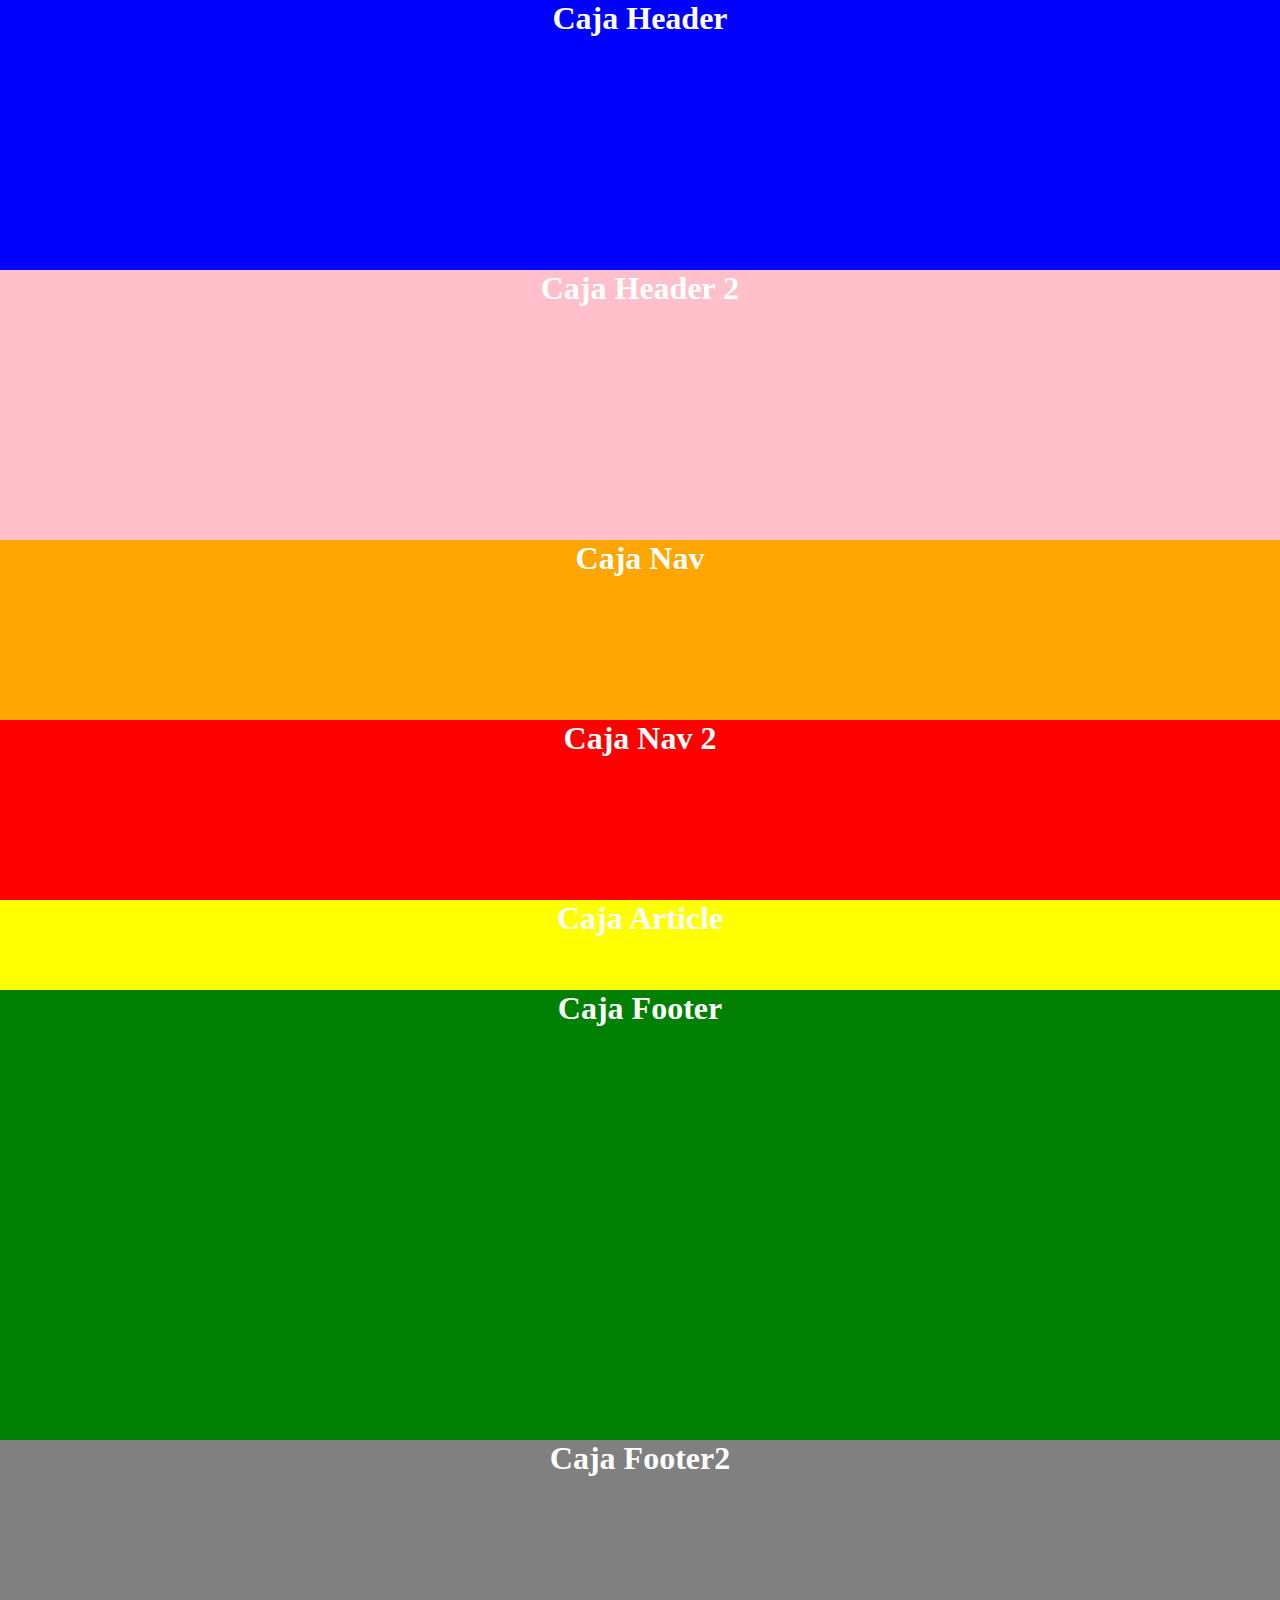
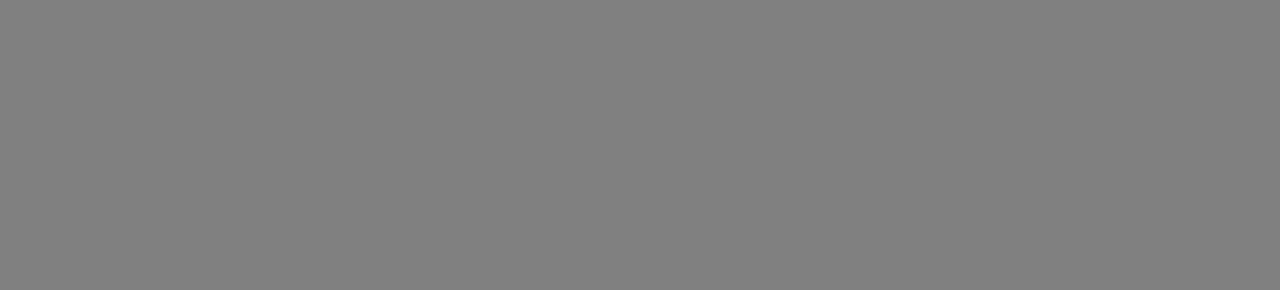
<file: maquetacion/index.html>
<!doctype html>
<html lang="en">
  <head>
    <!-- Required meta tags -->
    <meta charset="utf-8">
    <meta name="viewport" content="width=device-width, initial-scale=1">

    <!-- Bootstrap CSS -->
    <link href="https://cdn.jsdelivr.net/npm/bootstrap@5.1.3/dist/css/bootstrap.min.css" rel="stylesheet" integrity="sha384-1BmE4kWBq78iYhFldvKuhfTAU6auU8tT94WrHftjDbrCEXSU1oBoqyl2QvZ6jIW3" crossorigin="anonymous">
    <link rel="stylesheet" type="text/css" href="css/styles.css">

    <title>maquetacion</title>
  </head>
  <body>
    <header>
		<div class="container-fluid">
			<header class="row">
			<div class="col-lg-8 col-md-12 col-xs-12 cajaHeader"><h1>Caja Header</h1></div>
			<div class="col-lg-4 col-md-12 col-xs-12 cajaHeader2"><h1>Caja Header 2</h1></div>
        </div>
	</header>
	<nav class="row">
		<div class="col-lg-4 col-md-8 col-xs-12 cajaNav"><h1>Caja Nav</h1></div>
		<div class="col-lg-8 col-md-4 col-xs-12 cajaNav2"><h1>Caja Nav 2</h1></div>
	</nav>
	<article class="row">
		<div class="col-lg-12 col-md-12 col-xs-12 cajaArticle"><h1>Caja Article</h1></div>
	</article>
	<footer class="row">
		<div class="col-lg-4 col-md-4 col-xs-12 cajaFooter"><h1>Caja Footer</h1></div>
		<div class="col-lg-8 col-md-8 col-xs-12 cajaFooter2"><h1>Caja Footer2</h1></div>
	</footer>
		

    <!-- Optional JavaScript; choose one of the two! -->

    <!-- Option 1: Bootstrap Bundle with Popper -->
    <script src="https://cdn.jsdelivr.net/npm/bootstrap@5.1.3/dist/js/bootstrap.bundle.min.js" integrity="sha384-ka7Sk0Gln4gmtz2MlQnikT1wXgYsOg+OMhuP+IlRH9sENBO0LRn5q+8nbTov4+1p" crossorigin="anonymous"></script>

    <!-- Option 2: Separate Popper and Bootstrap JS -->
    <!--
    <script src="https://cdn.jsdelivr.net/npm/@popperjs/core@2.10.2/dist/umd/popper.min.js" integrity="sha384-7+zCNj/IqJ95wo16oMtfsKbZ9ccEh31eOz1HGyDuCQ6wgnyJNSYdrPa03rtR1zdB" crossorigin="anonymous"></script>
    <script src="https://cdn.jsdelivr.net/npm/bootstrap@5.1.3/dist/js/bootstrap.min.js" integrity="sha384-QJHtvGhmr9XOIpI6YVutG+2QOK9T+ZnN4kzFN1RtK3zEFEIsxhlmWl5/YESvpZ13" crossorigin="anonymous"></script>
    -->
  </body>
</html>
</file>
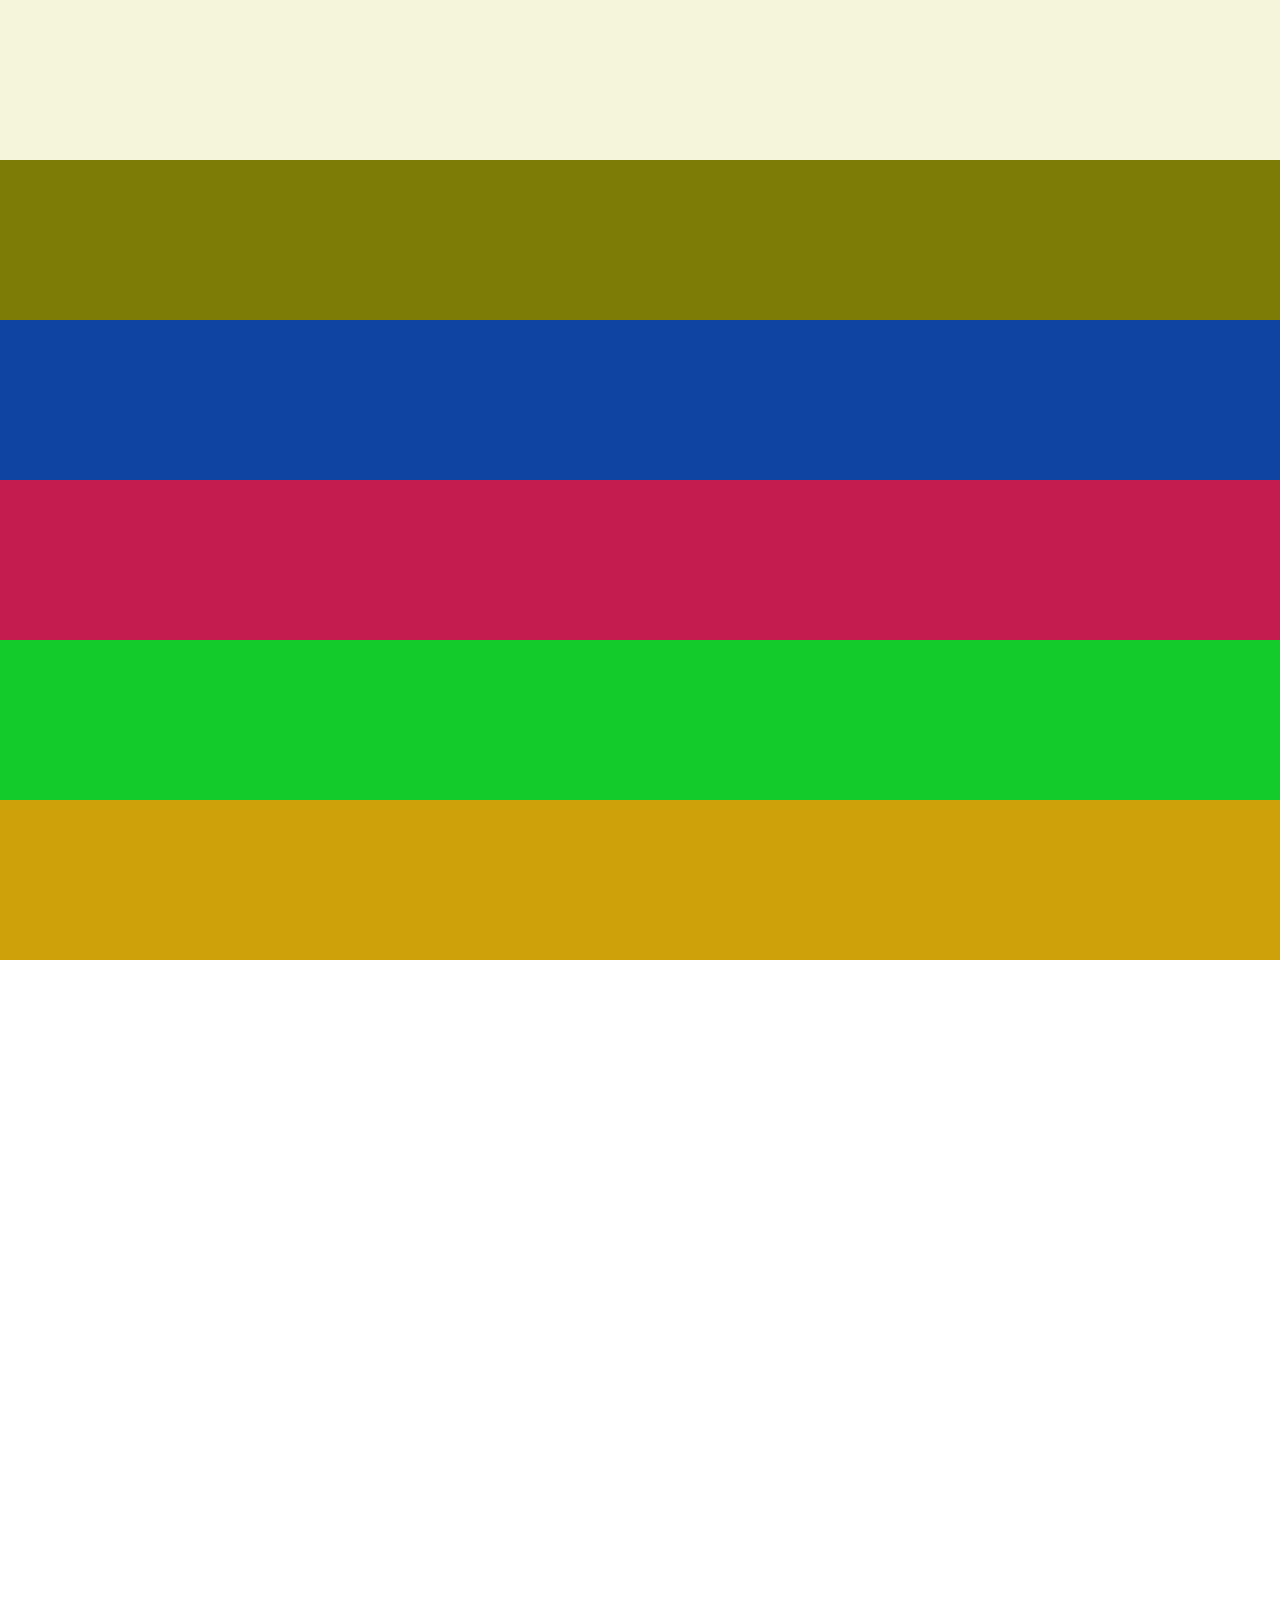
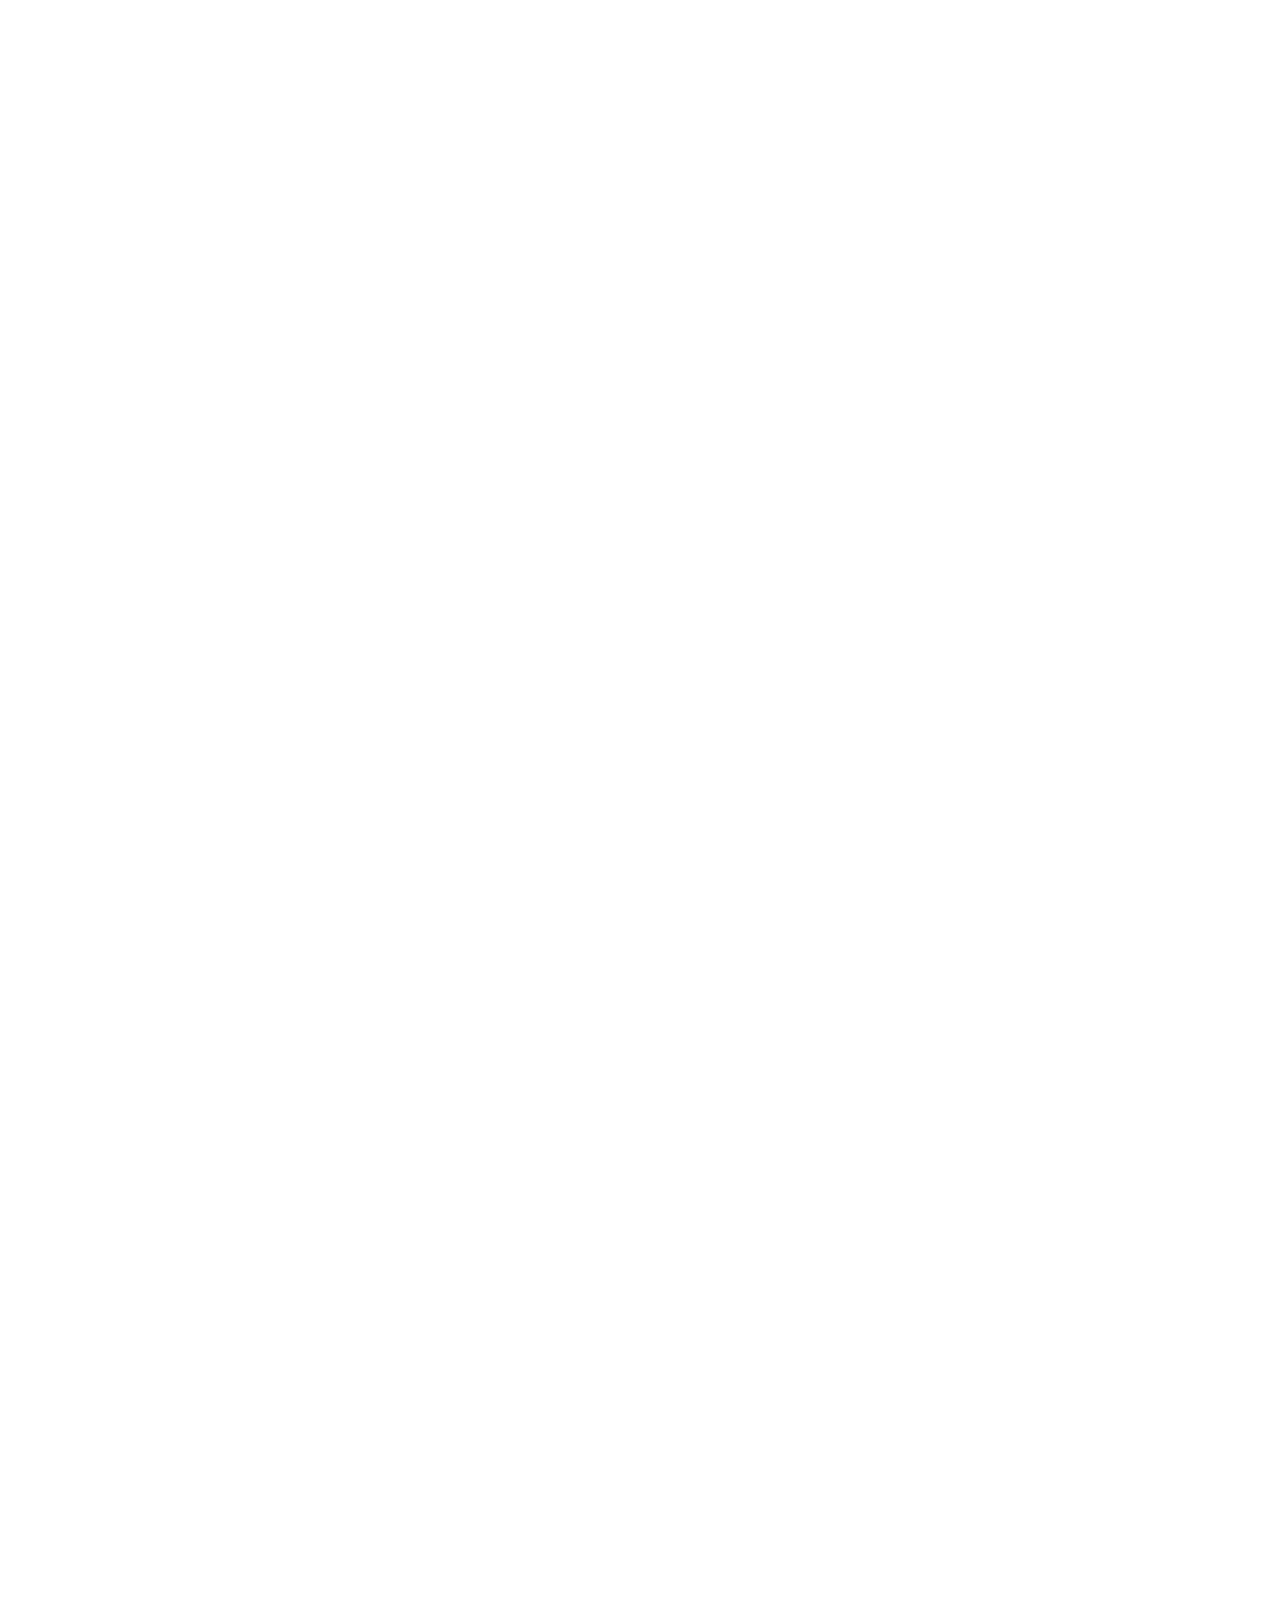
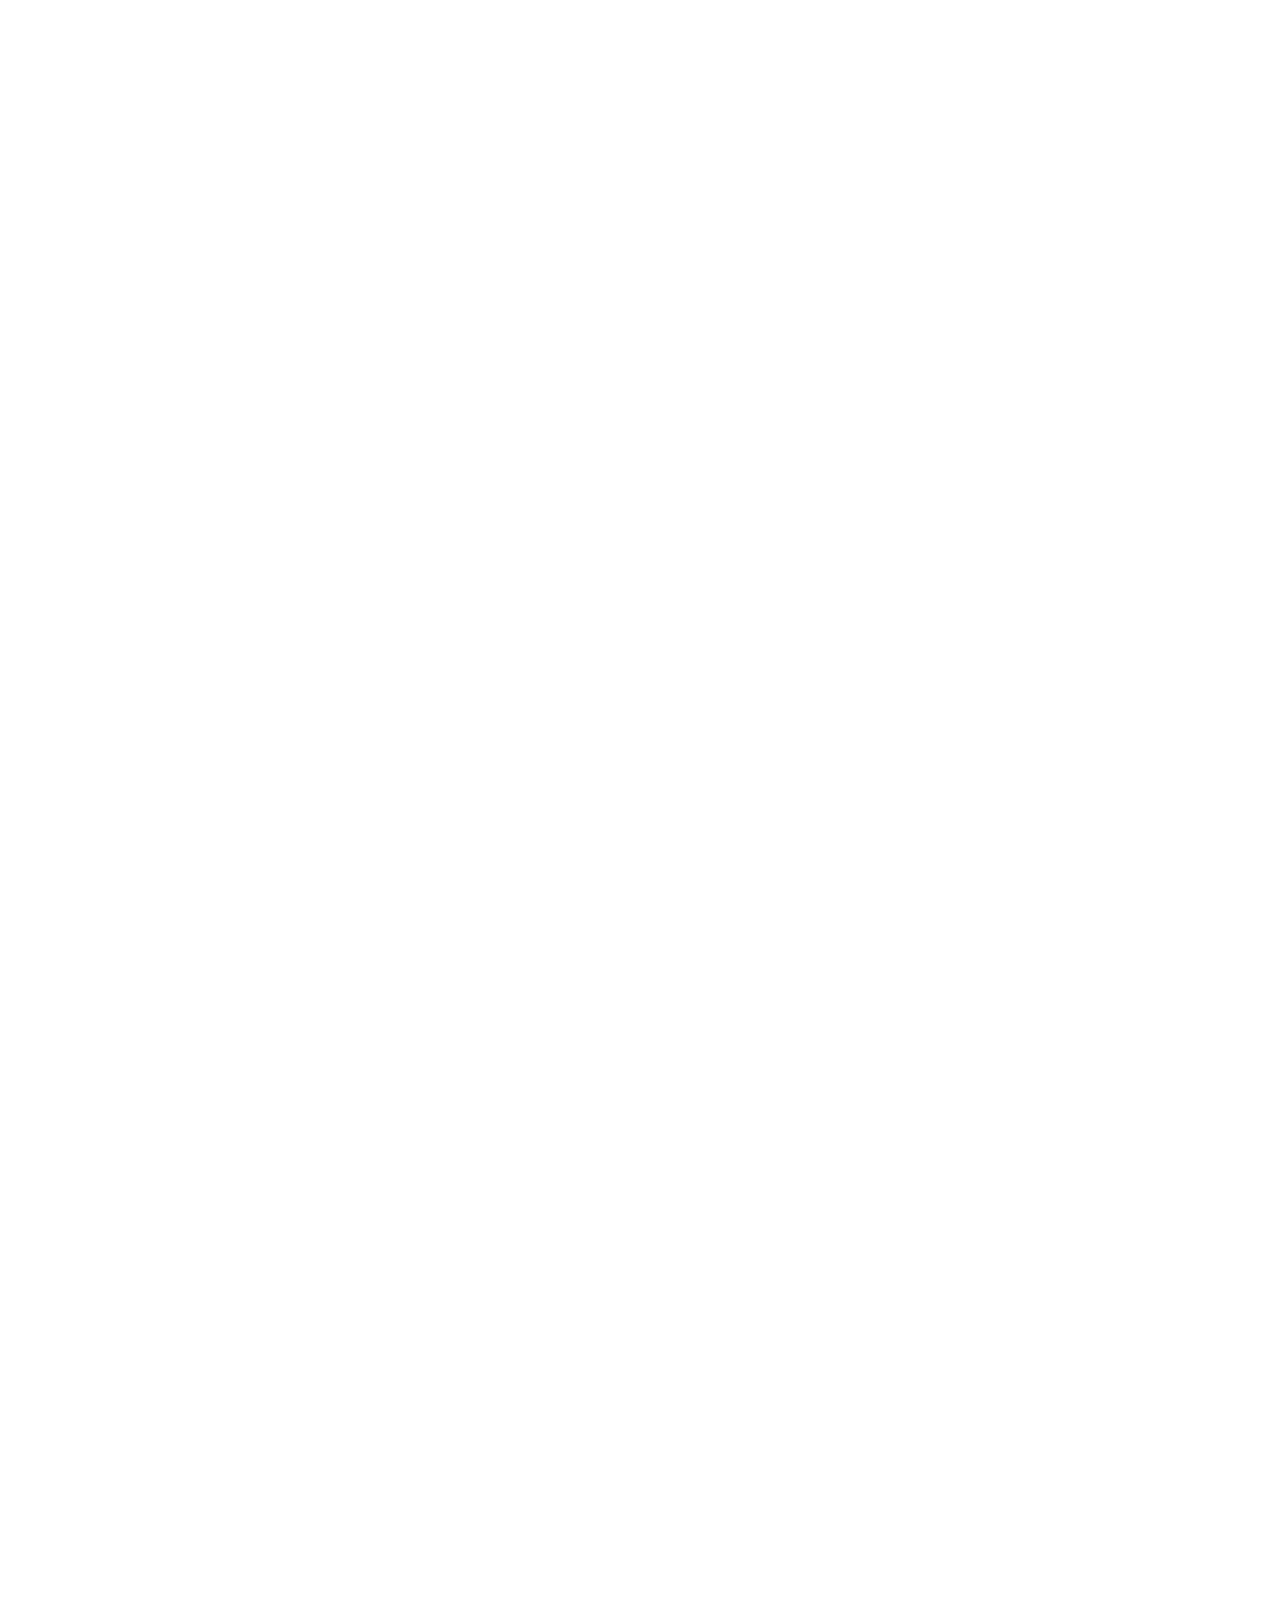
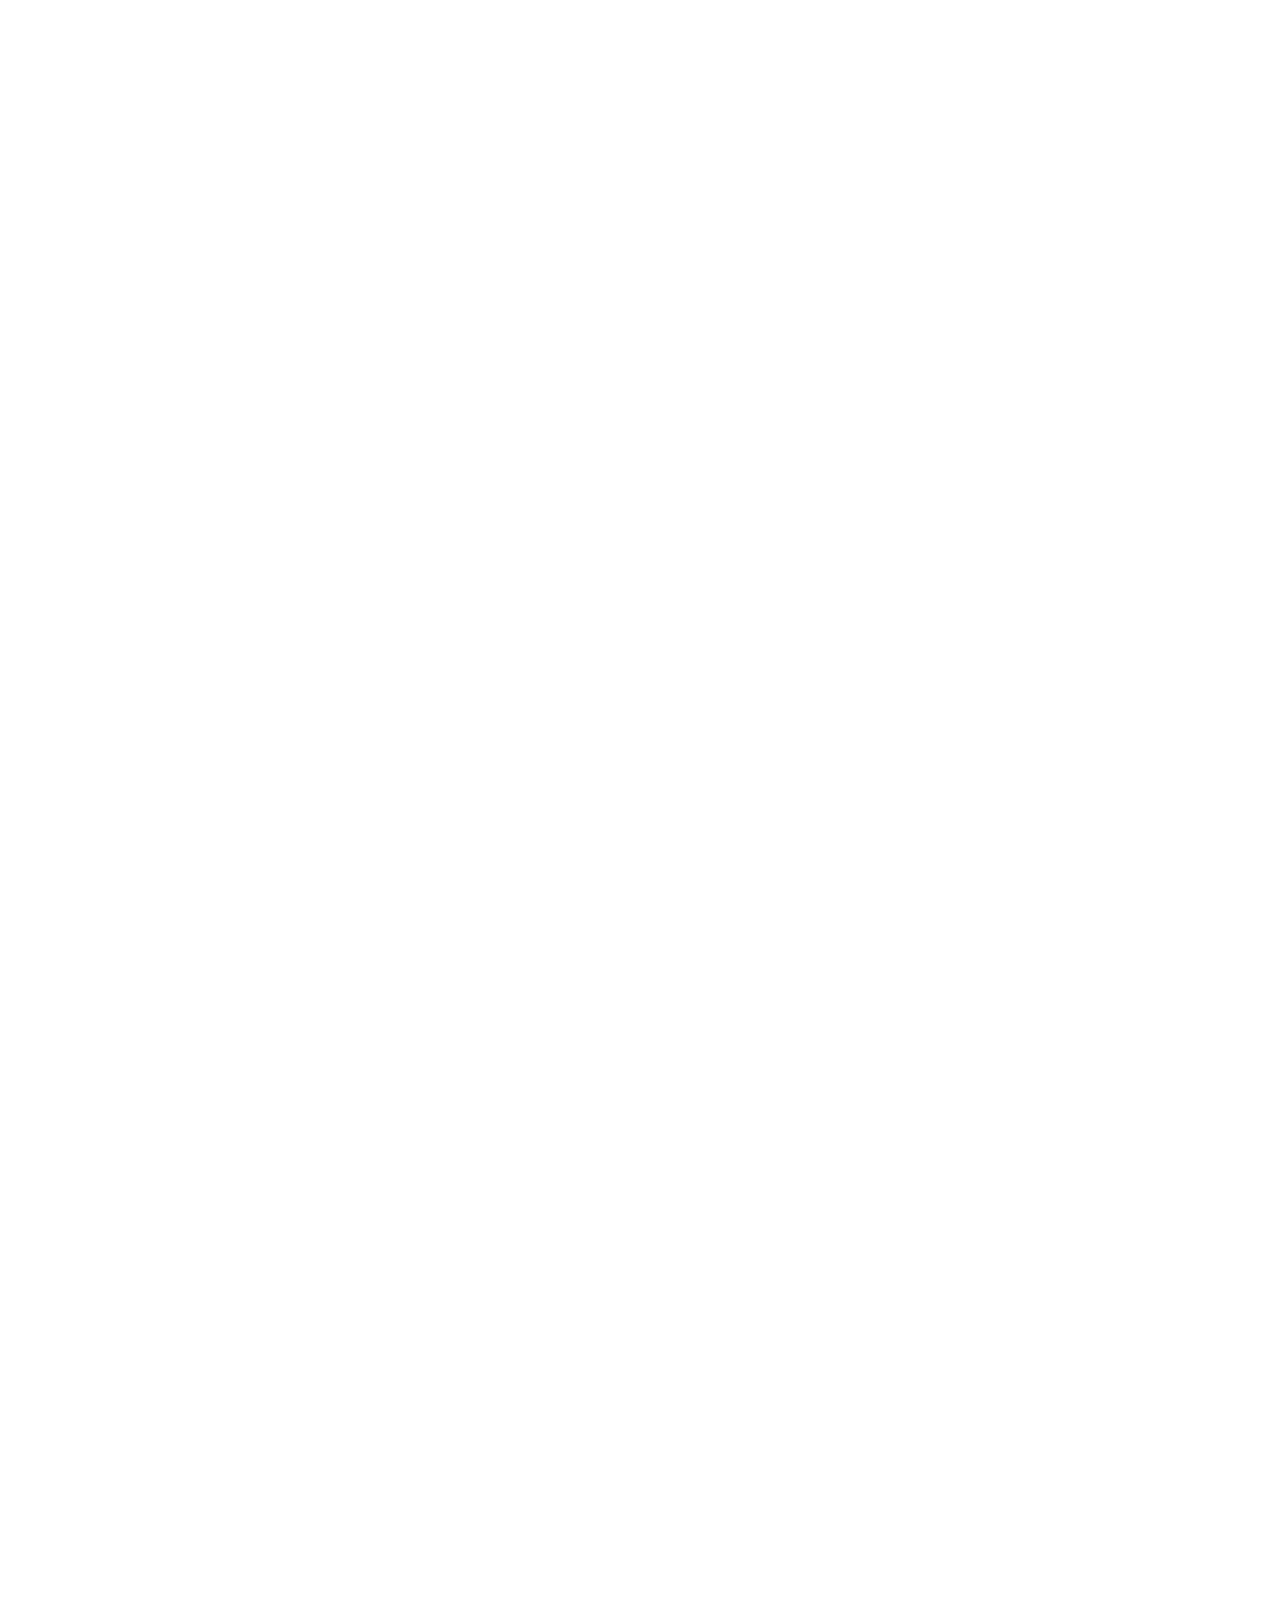
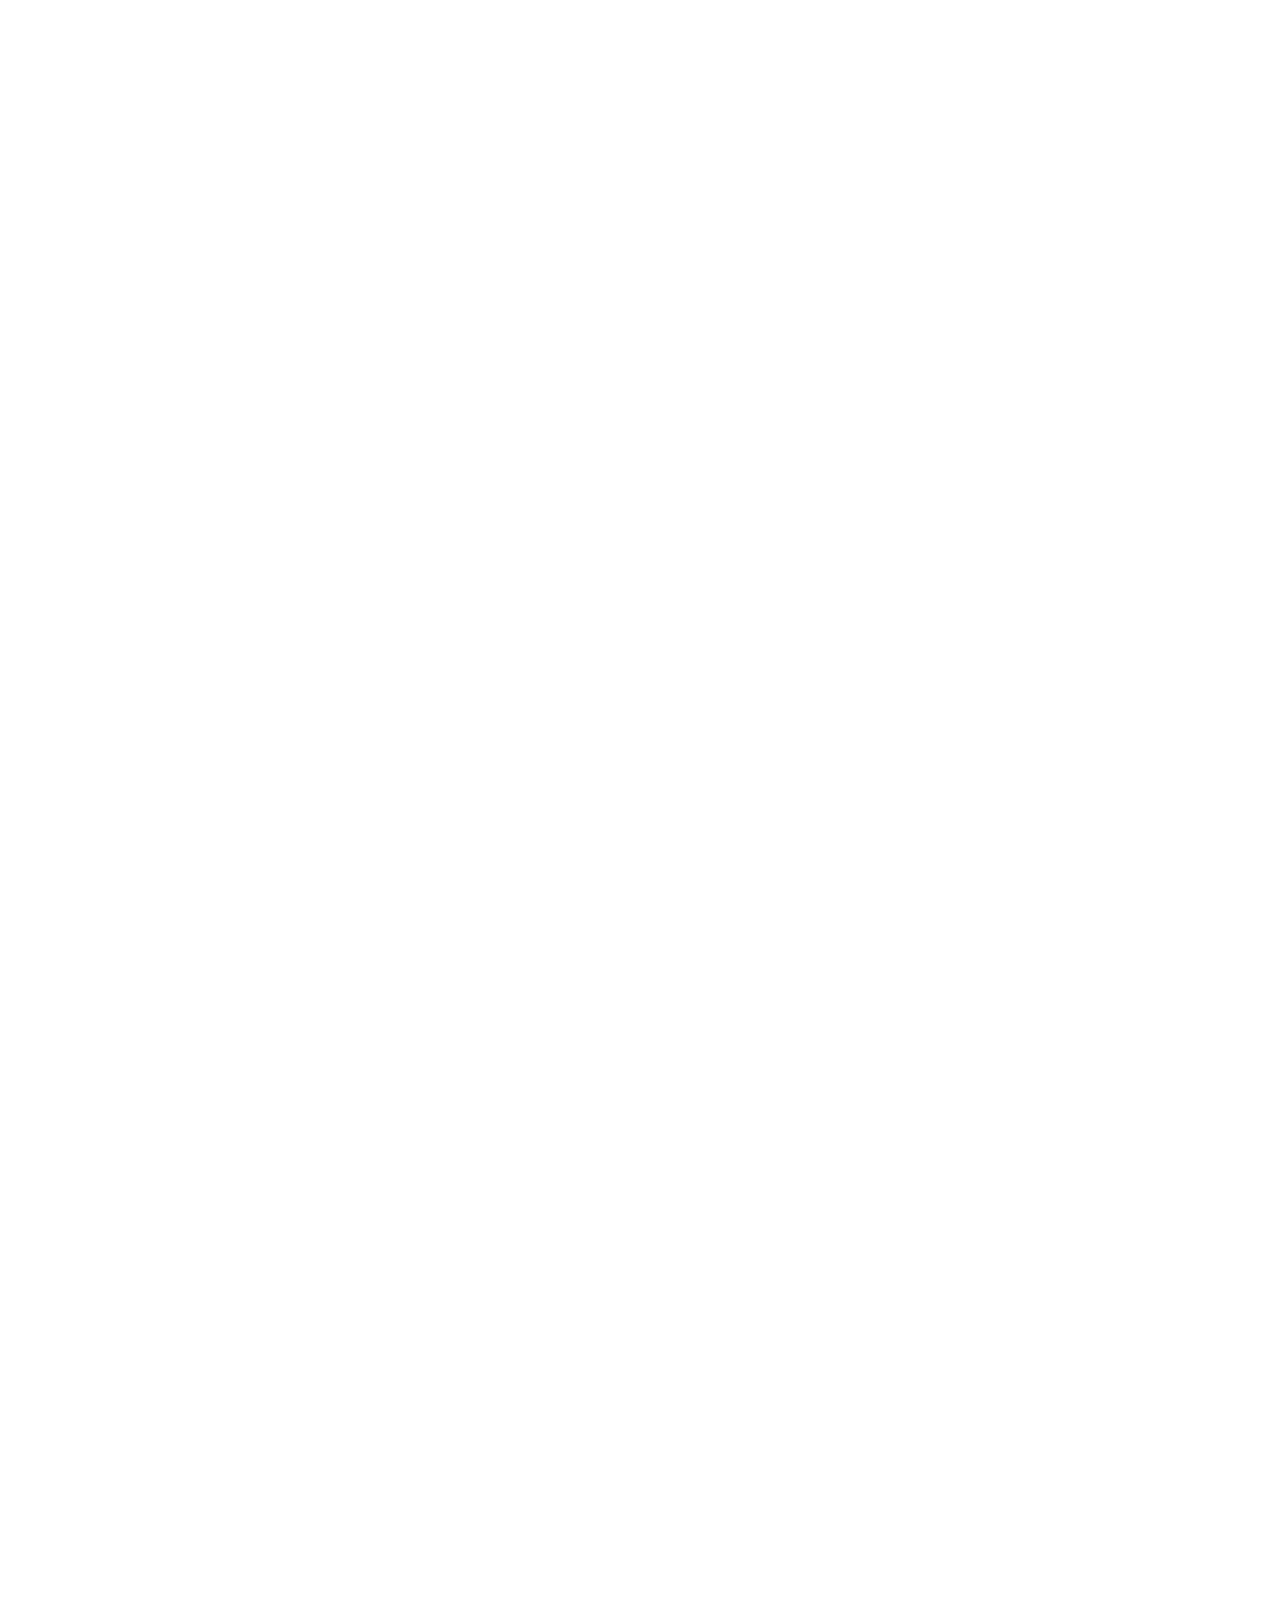
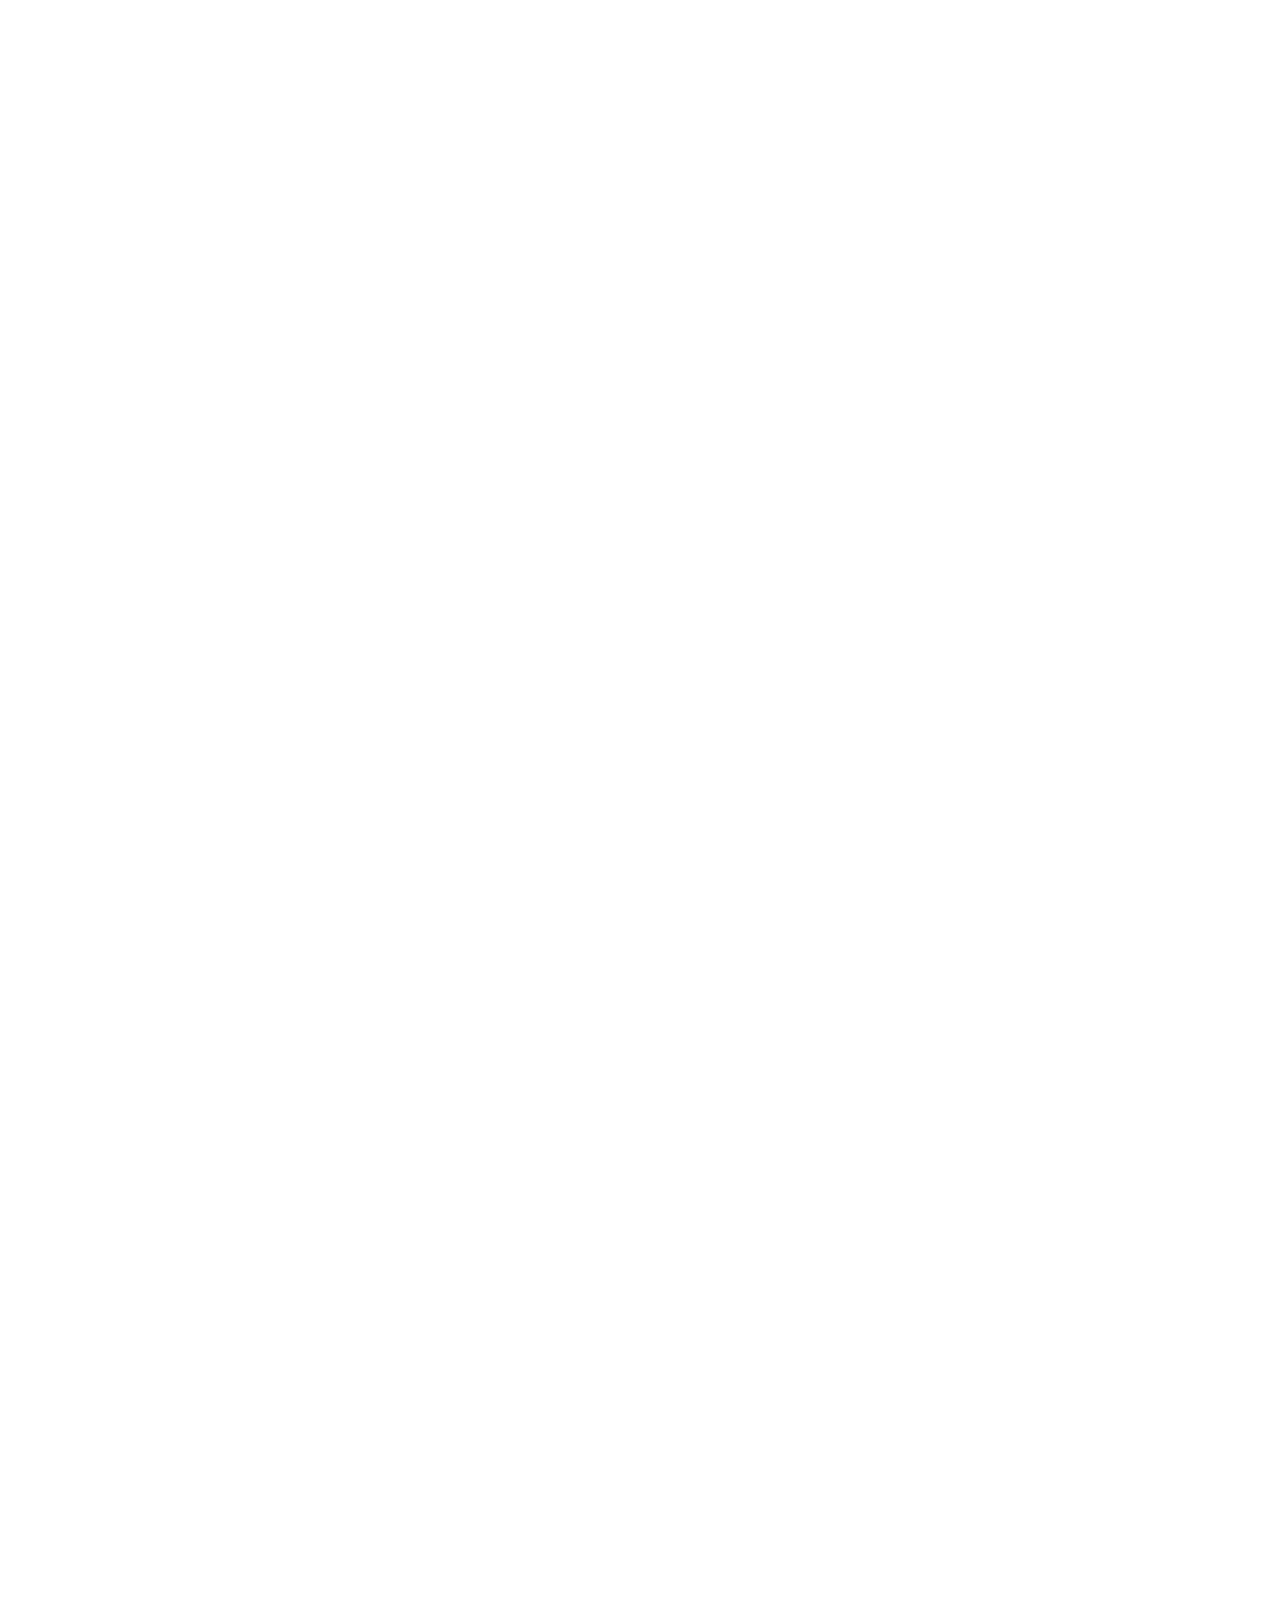
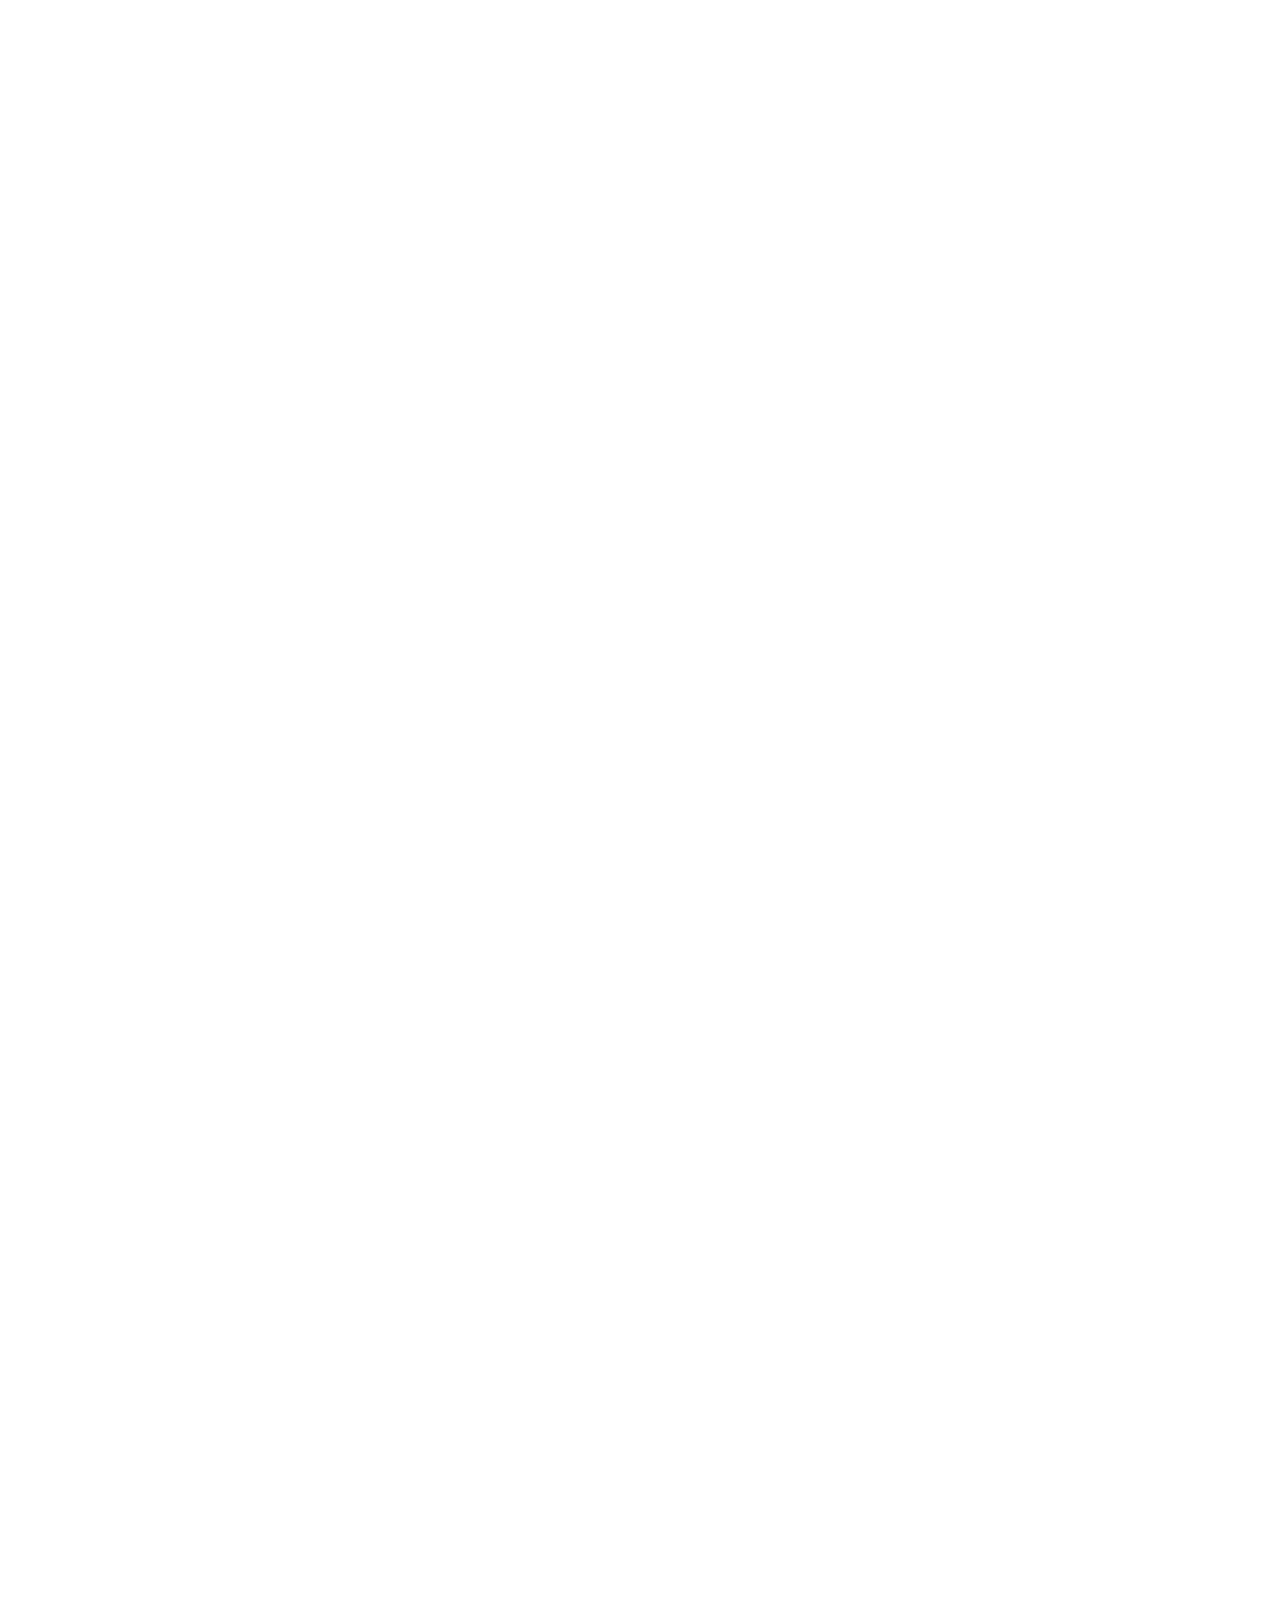
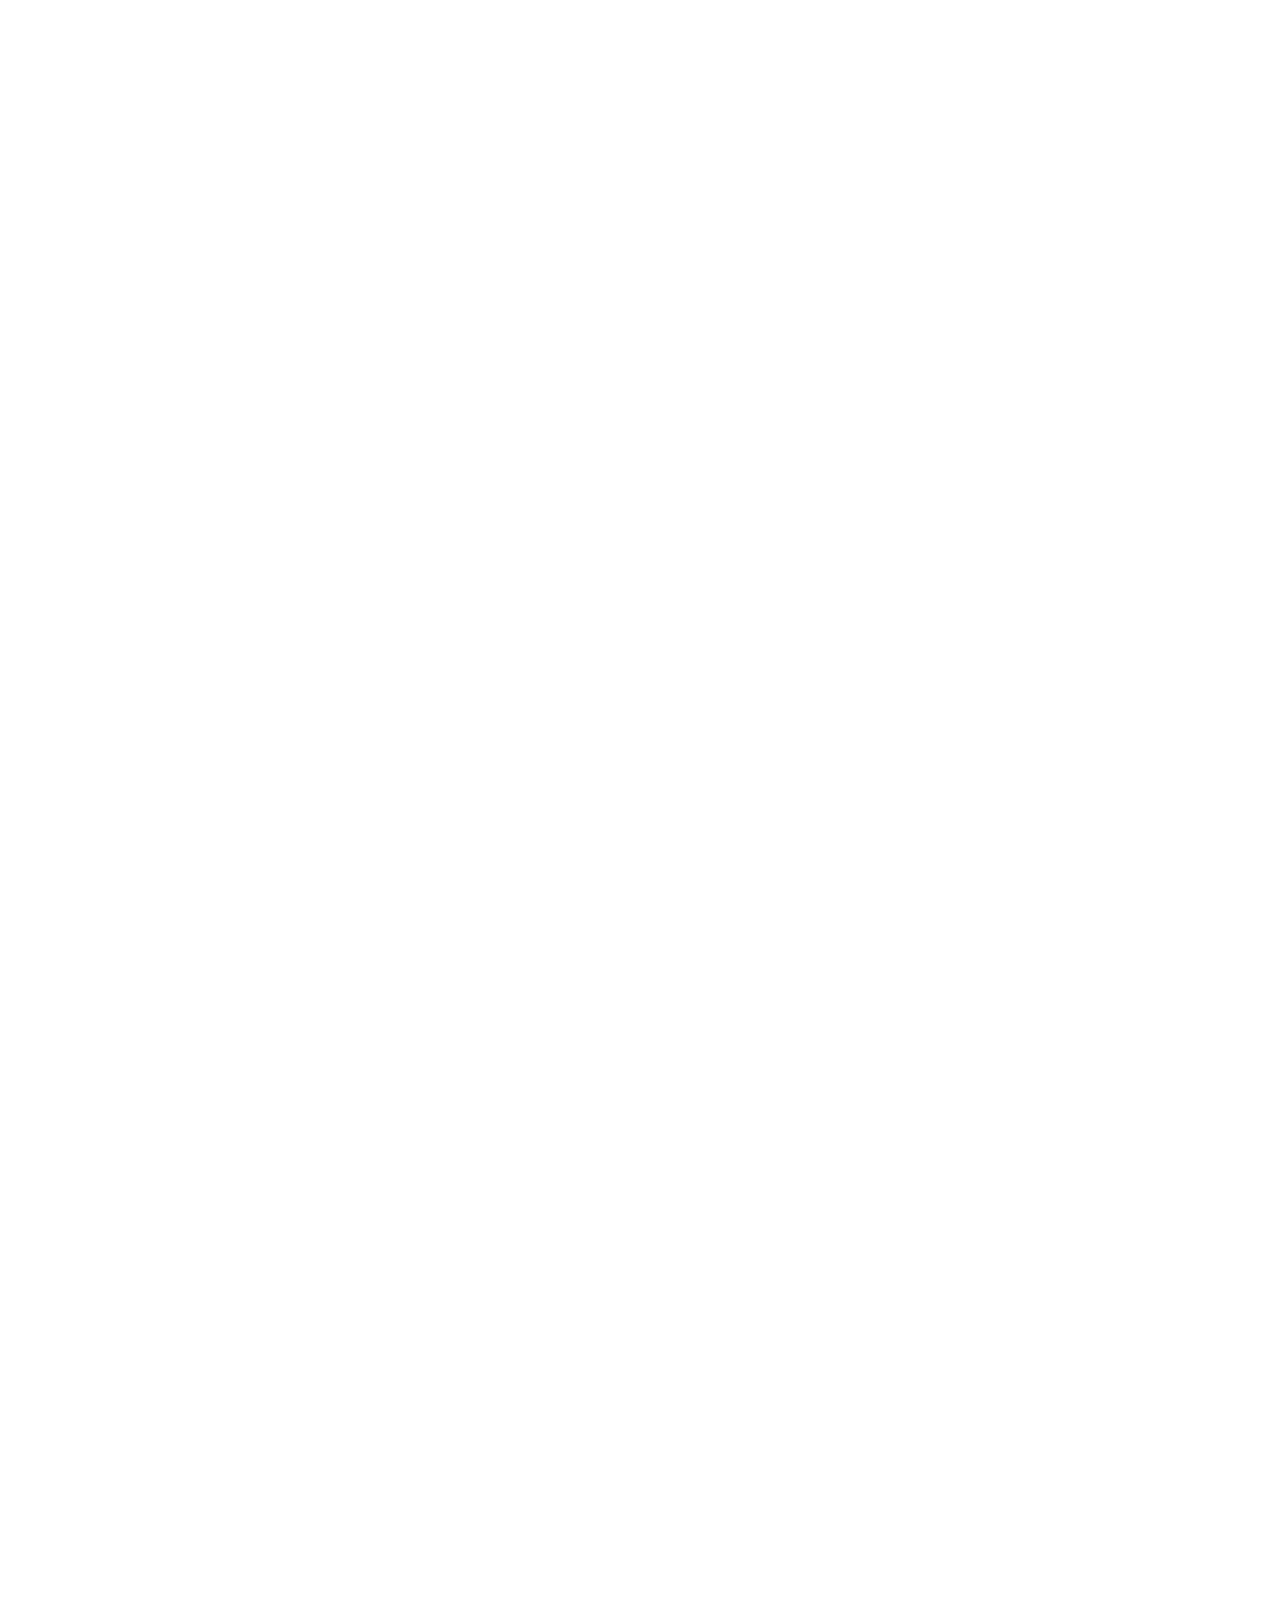
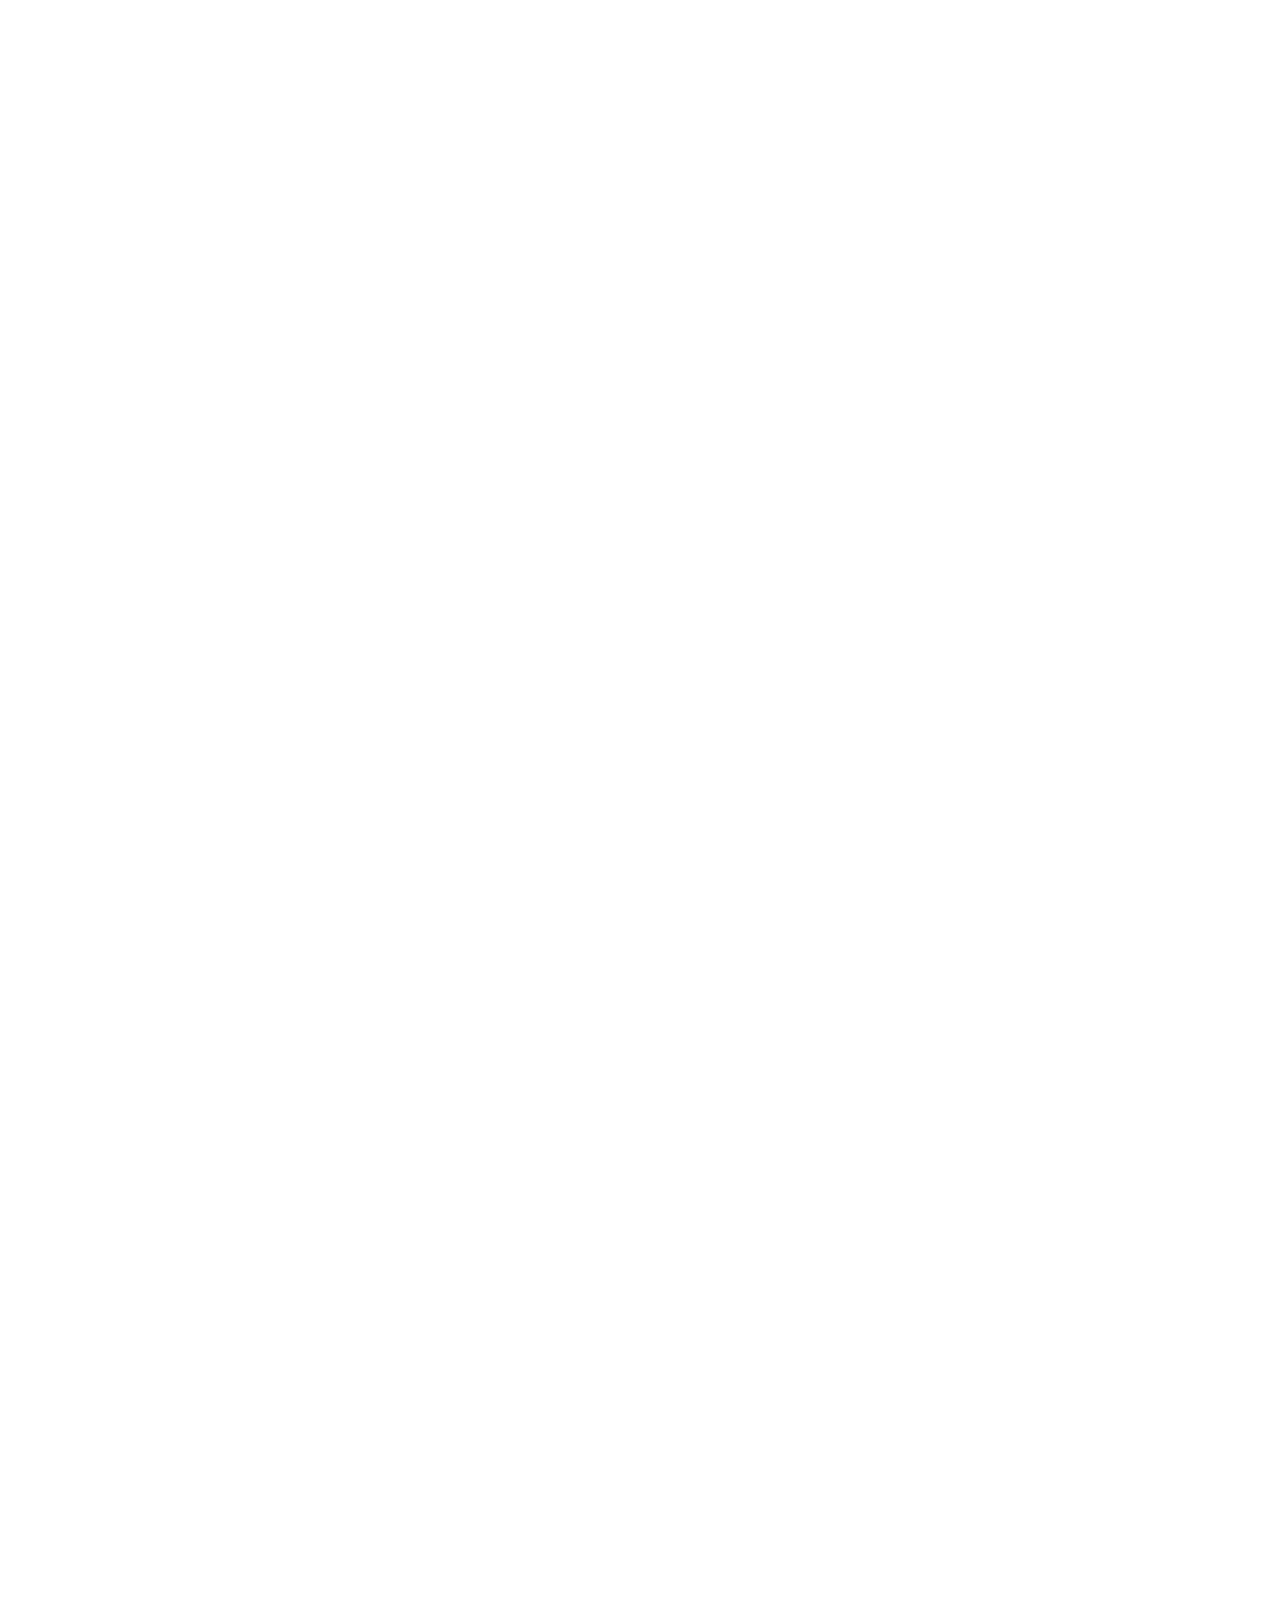
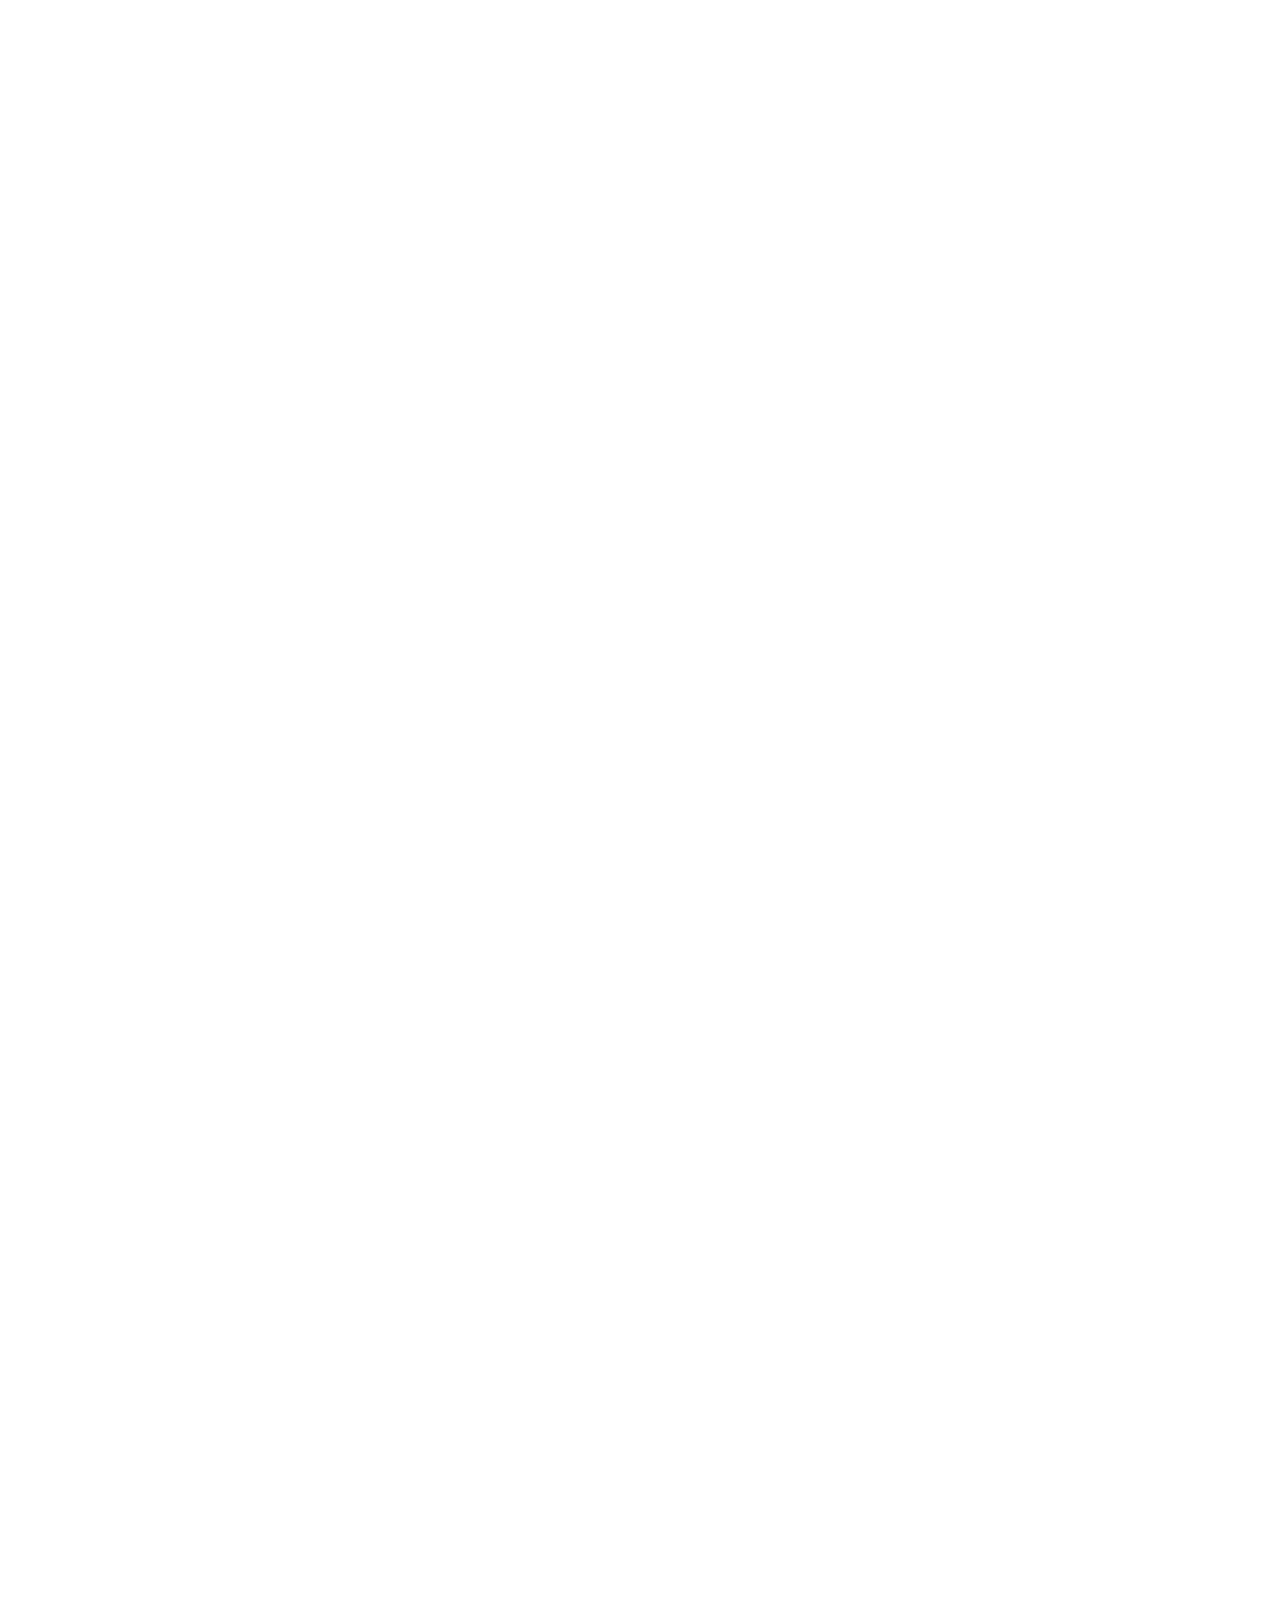
<file: wow/index.html>
<!doctype html>
<html lang="en">
  <head>
    <!-- Required meta tags -->
    <meta charset="utf-8">
    <meta name="viewport" content="width=device-width, initial-scale=1">
    <link rel="stylesheet" href="css/styles.css">

    <link rel="stylesheet" href="css/animate.min.css">

    <!-- Bootstrap CSS -->
    <link href="https://cdn.jsdelivr.net/npm/bootstrap@5.1.3/dist/css/bootstrap.min.css" rel="stylesheet" integrity="sha384-1BmE4kWBq78iYhFldvKuhfTAU6auU8tT94WrHftjDbrCEXSU1oBoqyl2QvZ6jIW3" crossorigin="anonymous">

  </head>
  <body>
    <div class="container">
        <div class="row">
            <div class="col-1 amarillo animate__animated wow animate__bounceIn"></div>
            <div class="col-1 azul animate__animated wow animate__bounceIn" ></div>
            <div class="col-1 verde animate__animated wow animate__bounceIn"></div>
            <div class="col-1 naranja animate__animated wow animate__bounceIn"></div>
            <div class="col-1 violeta animate__animated wow animate__bounceIn"></div>
            <div class="col-1 rosado animate__animated wow animate__bounceIn"></div>
            <div class="col-1 rojo animate__animated wow animate__bounceIn"></div>
            <div class="col-1 morado animate__animated wow animate__bounceIn"></div>
            <div class="col-1 fucsia animate__animated wow animate__bounceIn"></div>
            <div class="col-1 gris animate__animated wow animate__bounceIn"></div>
            <div class="col-1 celeste animate__animated wow animate__bounceIn"></div>
            <div class="col-1 cafe animate__animated wow animate__bounceIn"></div>
        </div>

        <div class="row">
            <div class="col-1 cafe animate__animated wow animate__backInLeft"></div>
            <div class="col-1 celeste animate__animated wow animate__backInLeft" ></div>
            <div class="col-1 gris animate__animated wow animate__backInLeft"></div>
            <div class="col-1 fucisa animate__animated wow animate__backInLeft"></div>
            <div class="col-1 morado animate__animated wow animate__backInLeft"></div>
            <div class="col-1 rojo animate__animated wow animate__backInLeft"></div>
            <div class="col-1 rosado animate__animated wow animate__backInLeft"></div>
            <div class="col-1 violeta animate__animated wow animate__backInLeft"></div>
            <div class="col-1 naranja animate__animated wow animate__backInLeft"></div>
            <div class="col-1 verde animate__animated wow animate__backInLeft"></div>
            <div class="col-1 azul animate__animated wow animate__backInLeft"></div>
            <div class="col-1 amarillo animate__animated wow animate__backInLeft"></div>
        </div>

        <div class="row">
            <div class="col-1 amarillo animate__animated wow animate__bounceIn"></div>
            <div class="col-1 azul animate__animated wow animate__bounceIn" ></div>
            <div class="col-1 verde animate__animated wow animate__bounceIn"></div>
            <div class="col-1 naranja animate__animated wow animate__bounceIn"></div>
            <div class="col-1 violeta animate__animated wow animate__bounceIn"></div>
            <div class="col-1 rosado animate__animated wow animate__bounceIn"></div>
            <div class="col-1 rojo animate__animated wow animate__bounceIn"></div>
            <div class="col-1 morado animate__animated wow animate__bounceIn"></div>
            <div class="col-1 fucsia animate__animated wow animate__bounceIn"></div>
            <div class="col-1 gris animate__animated wow animate__bounceIn"></div>
            <div class="col-1 celeste animate__animated wow animate__bounceIn"></div>
            <div class="col-1 cafe animate__animated wow animate__bounceIn"></div>
        </div>

        <div class="row">
            <div class="col-1 cafe animate__animated wow animate__backInLeft"></div>
            <div class="col-1 celeste animate__animated wow animate__backInLeft" ></div>
            <div class="col-1 gris animate__animated wow animate__backInLeft"></div>
            <div class="col-1 fucisa animate__animated wow animate__backInLeft"></div>
            <div class="col-1 morado animate__animated wow animate__backInLeft"></div>
            <div class="col-1 rojo animate__animated wow animate__backInLeft"></div>
            <div class="col-1 rosado animate__animated wow animate__backInLeft"></div>
            <div class="col-1 violeta animate__animated wow animate__backInLeft"></div>
            <div class="col-1 naranja animate__animated wow animate__backInLeft"></div>
            <div class="col-1 verde animate__animated wow animate__backInLeft"></div>
            <div class="col-1 azul animate__animated wow animate__backInLeft"></div>
            <div class="col-1 amarillo animate__animated wow animate__backInLeft"></div>
        </div>

        <div class="row">
            <div class="col-1 amarillo animate__animated wow animate__bounceIn"></div>
            <div class="col-1 azul animate__animated wow animate__bounceIn" ></div>
            <div class="col-1 verde animate__animated wow animate__bounceIn"></div>
            <div class="col-1 naranja animate__animated wow animate__bounceIn"></div>
            <div class="col-1 violeta animate__animated wow animate__bounceIn"></div>
            <div class="col-1 rosado animate__animated wow animate__bounceIn"></div>
            <div class="col-1 rojo animate__animated wow animate__bounceIn"></div>
            <div class="col-1 morado animate__animated wow animate__bounceIn"></div>
            <div class="col-1 fucsia animate__animated wow animate__bounceIn"></div>
            <div class="col-1 gris animate__animated wow animate__bounceIn"></div>
            <div class="col-1 celeste animate__animated wow animate__bounceIn"></div>
            <div class="col-1 cafe animate__animated wow animate__bounceIn"></div>
        </div>

        <div class="row">
            <div class="col-1 cafe animate__animated wow animate__backInLeft"></div>
            <div class="col-1 celeste animate__animated wow animate__backInLeft" ></div>
            <div class="col-1 gris animate__animated wow animate__backInLeft"></div>
            <div class="col-1 fucisa animate__animated wow animate__backInLeft"></div>
            <div class="col-1 morado animate__animated wow animate__backInLeft"></div>
            <div class="col-1 rojo animate__animated wow animate__backInLeft"></div>
            <div class="col-1 rosado animate__animated wow animate__backInLeft"></div>
            <div class="col-1 violeta animate__animated wow animate__backInLeft"></div>
            <div class="col-1 naranja animate__animated wow animate__backInLeft"></div>
            <div class="col-1 verde animate__animated wow animate__backInLeft"></div>
            <div class="col-1 azul animate__animated wow animate__backInLeft"></div>
            <div class="col-1 amarillo animate__animated wow animate__backInLeft"></div>
        </div>

        <div class="row">
            <div class="col-1 amarillo animate__animated wow animate__bounceIn"></div>
            <div class="col-1 azul animate__animated wow animate__bounceIn" ></div>
            <div class="col-1 verde animate__animated wow animate__bounceIn"></div>
            <div class="col-1 naranja animate__animated wow animate__bounceIn"></div>
            <div class="col-1 violeta animate__animated wow animate__bounceIn"></div>
            <div class="col-1 rosado animate__animated wow animate__bounceIn"></div>
            <div class="col-1 rojo animate__animated wow animate__bounceIn"></div>
            <div class="col-1 morado animate__animated wow animate__bounceIn"></div>
            <div class="col-1 fucsia animate__animated wow animate__bounceIn"></div>
            <div class="col-1 gris animate__animated wow animate__bounceIn"></div>
            <div class="col-1 celeste animate__animated wow animate__bounceIn"></div>
            <div class="col-1 cafe animate__animated wow animate__bounceIn"></div>
        </div>

        <div class="row">
            <div class="col-1 cafe animate__animated wow animate__backInLeft"></div>
            <div class="col-1 celeste animate__animated wow animate__backInLeft" ></div>
            <div class="col-1 gris animate__animated wow animate__backInLeft"></div>
            <div class="col-1 fucisa animate__animated wow animate__backInLeft"></div>
            <div class="col-1 morado animate__animated wow animate__backInLeft"></div>
            <div class="col-1 rojo animate__animated wow animate__backInLeft"></div>
            <div class="col-1 rosado animate__animated wow animate__backInLeft"></div>
            <div class="col-1 violeta animate__animated wow animate__backInLeft"></div>
            <div class="col-1 naranja animate__animated wow animate__backInLeft"></div>
            <div class="col-1 verde animate__animated wow animate__backInLeft"></div>
            <div class="col-1 azul animate__animated wow animate__backInLeft"></div>
            <div class="col-1 amarillo animate__animated wow animate__backInLeft"></div>
        </div>

        <div class="row">
            <div class="col-1 amarillo animate__animated wow animate__bounceIn"></div>
            <div class="col-1 azul animate__animated wow animate__bounceIn" ></div>
            <div class="col-1 verde animate__animated wow animate__bounceIn"></div>
            <div class="col-1 naranja animate__animated wow animate__bounceIn"></div>
            <div class="col-1 violeta animate__animated wow animate__bounceIn"></div>
            <div class="col-1 rosado animate__animated wow animate__bounceIn"></div>
            <div class="col-1 rojo animate__animated wow animate__bounceIn"></div>
            <div class="col-1 morado animate__animated wow animate__bounceIn"></div>
            <div class="col-1 fucsia animate__animated wow animate__bounceIn"></div>
            <div class="col-1 gris animate__animated wow animate__bounceIn"></div>
            <div class="col-1 celeste animate__animated wow animate__bounceIn"></div>
            <div class="col-1 cafe animate__animated wow animate__bounceIn"></div>
        </div>

        <div class="row">
            <div class="col-1 cafe animate__animated wow animate__backInLeft"></div>
            <div class="col-1 celeste animate__animated wow animate__backInLeft" ></div>
            <div class="col-1 gris animate__animated wow animate__backInLeft"></div>
            <div class="col-1 fucisa animate__animated wow animate__backInLeft"></div>
            <div class="col-1 morado animate__animated wow animate__backInLeft"></div>
            <div class="col-1 rojo animate__animated wow animate__backInLeft"></div>
            <div class="col-1 rosado animate__animated wow animate__backInLeft"></div>
            <div class="col-1 violeta animate__animated wow animate__backInLeft"></div>
            <div class="col-1 naranja animate__animated wow animate__backInLeft"></div>
            <div class="col-1 verde animate__animated wow animate__backInLeft"></div>
            <div class="col-1 azul animate__animated wow animate__backInLeft"></div>
            <div class="col-1 amarillo animate__animated wow animate__backInLeft"></div>
        </div>

        <div class="row">
            <div class="col-1 amarillo animate__animated wow animate__bounceIn"></div>
            <div class="col-1 azul animate__animated wow animate__bounceIn" ></div>
            <div class="col-1 verde animate__animated wow animate__bounceIn"></div>
            <div class="col-1 naranja animate__animated wow animate__bounceIn"></div>
            <div class="col-1 violeta animate__animated wow animate__bounceIn"></div>
            <div class="col-1 rosado animate__animated wow animate__bounceIn"></div>
            <div class="col-1 rojo animate__animated wow animate__bounceIn"></div>
            <div class="col-1 morado animate__animated wow animate__bounceIn"></div>
            <div class="col-1 fucsia animate__animated wow animate__bounceIn"></div>
            <div class="col-1 gris animate__animated wow animate__bounceIn"></div>
            <div class="col-1 celeste animate__animated wow animate__bounceIn"></div>
            <div class="col-1 cafe animate__animated wow animate__bounceIn"></div>
        </div>

        <div class="row">
            <div class="col-1 cafe animate__animated wow animate__backInLeft"></div>
            <div class="col-1 celeste animate__animated wow animate__backInLeft" ></div>
            <div class="col-1 gris animate__animated wow animate__backInLeft"></div>
            <div class="col-1 fucisa animate__animated wow animate__backInLeft"></div>
            <div class="col-1 morado animate__animated wow animate__backInLeft"></div>
            <div class="col-1 rojo animate__animated wow animate__backInLeft"></div>
            <div class="col-1 rosado animate__animated wow animate__backInLeft"></div>
            <div class="col-1 violeta animate__animated wow animate__backInLeft"></div>
            <div class="col-1 naranja animate__animated wow animate__backInLeft"></div>
            <div class="col-1 verde animate__animated wow animate__backInLeft"></div>
            <div class="col-1 azul animate__animated wow animate__backInLeft"></div>
            <div class="col-1 amarillo animate__animated wow animate__backInLeft"></div>
        </div>
    </div>


    <!-- Optional JavaScript; choose one of the two! -->
    <script src="js/wow.js"></script>
              <script>
              new WOW().init();
              </script>

    <!-- Option 1: Bootstrap Bundle with Popper -->
    <script src="https://cdn.jsdelivr.net/npm/bootstrap@5.1.3/dist/js/bootstrap.bundle.min.js" integrity="sha384-ka7Sk0Gln4gmtz2MlQnikT1wXgYsOg+OMhuP+IlRH9sENBO0LRn5q+8nbTov4+1p" crossorigin="anonymous"></script>

    <!-- Option 2: Separate Popper and Bootstrap JS -->
    <!--
    <script src="https://cdn.jsdelivr.net/npm/@popperjs/core@2.10.2/dist/umd/popper.min.js" integrity="sha384-7+zCNj/IqJ95wo16oMtfsKbZ9ccEh31eOz1HGyDuCQ6wgnyJNSYdrPa03rtR1zdB" crossorigin="anonymous"></script>
    <script src="https://cdn.jsdelivr.net/npm/bootstrap@5.1.3/dist/js/bootstrap.min.js" integrity="sha384-QJHtvGhmr9XOIpI6YVutG+2QOK9T+ZnN4kzFN1RtK3zEFEIsxhlmWl5/YESvpZ13" crossorigin="anonymous"></script>
    -->
  </body>
</html>
</file>
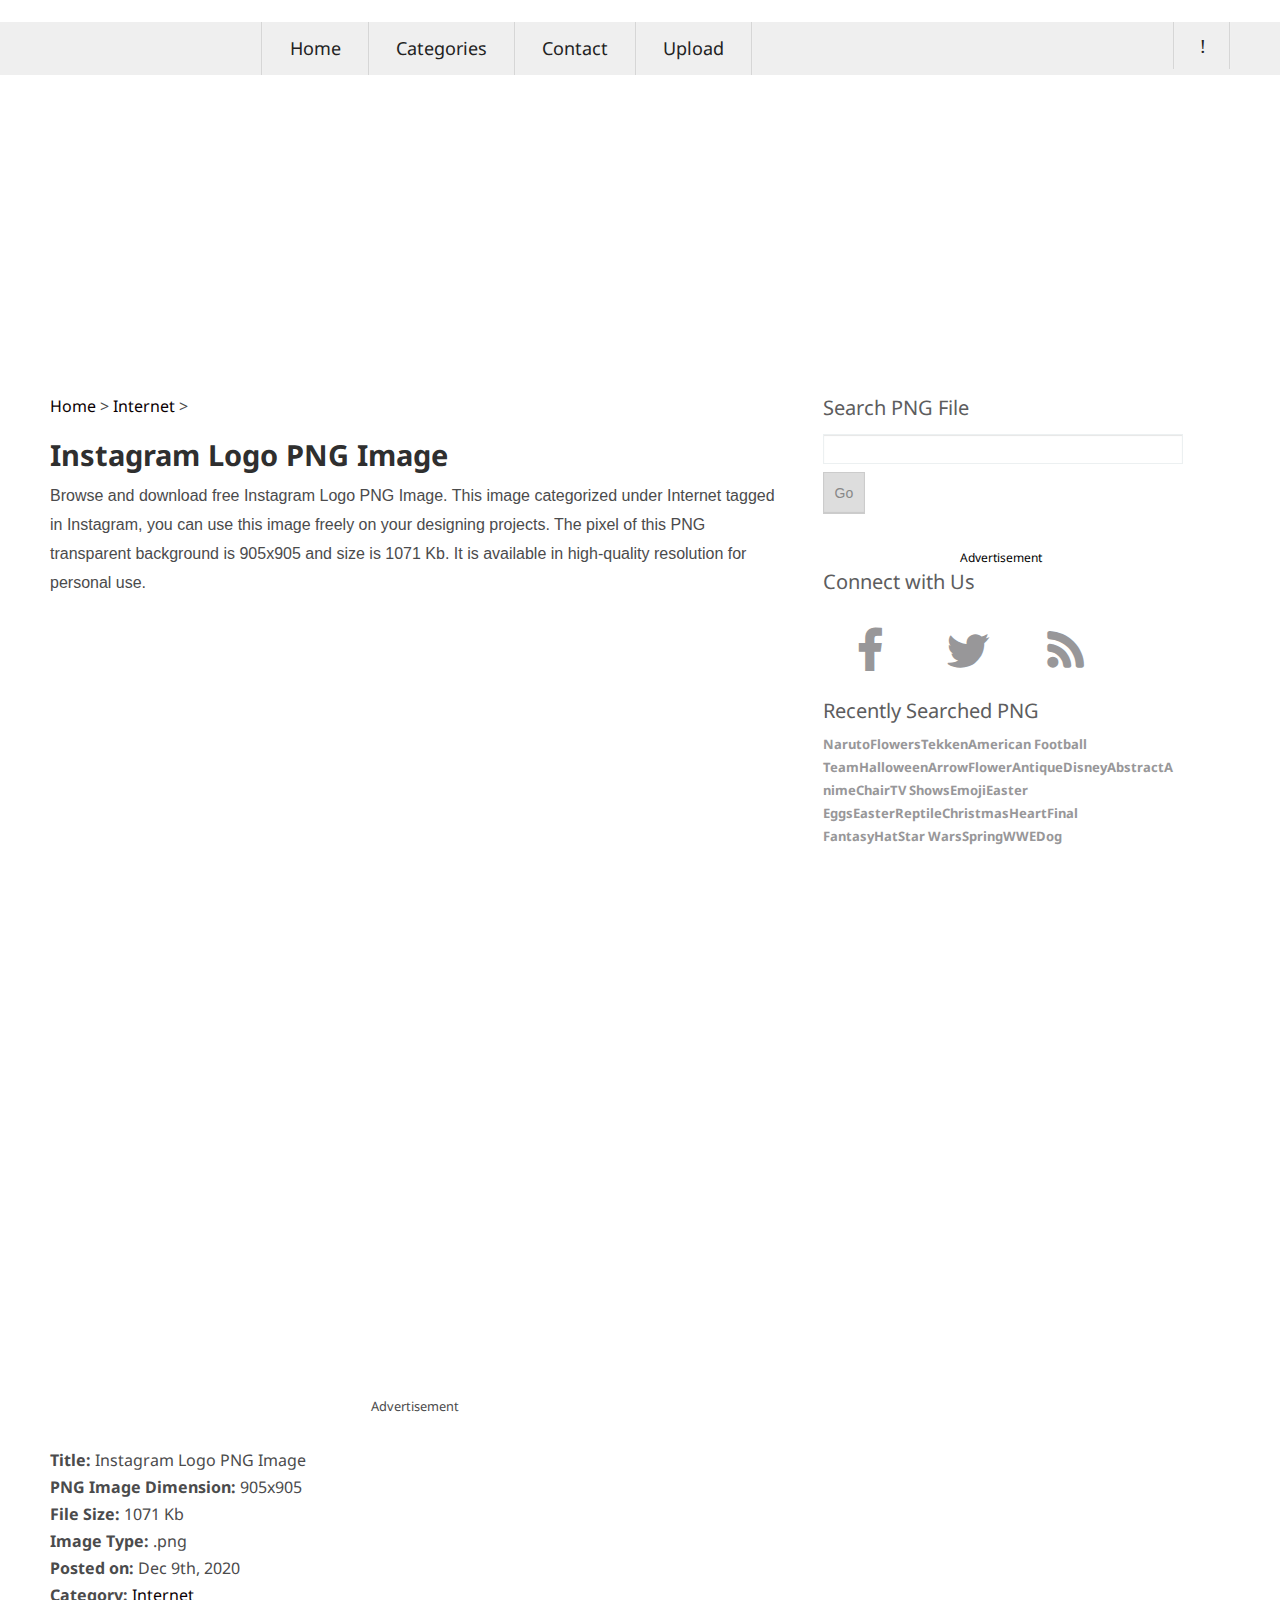
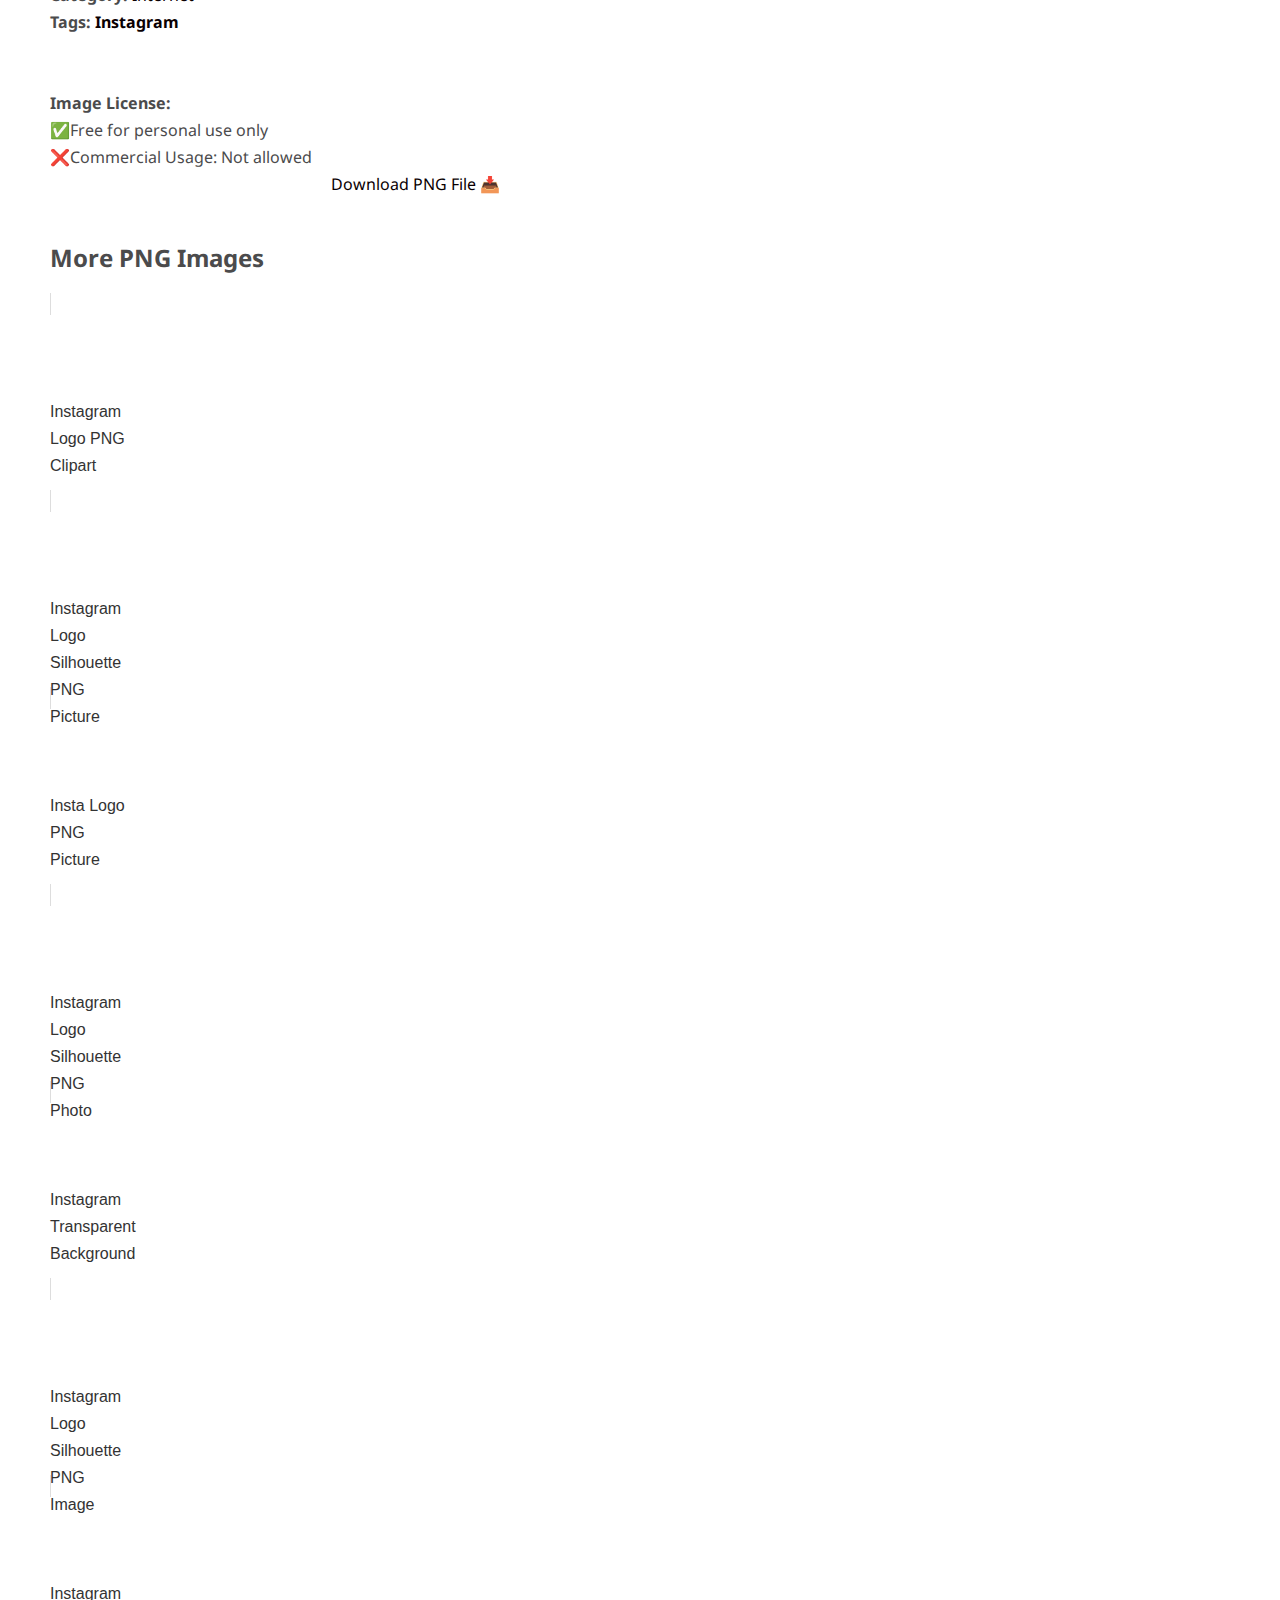
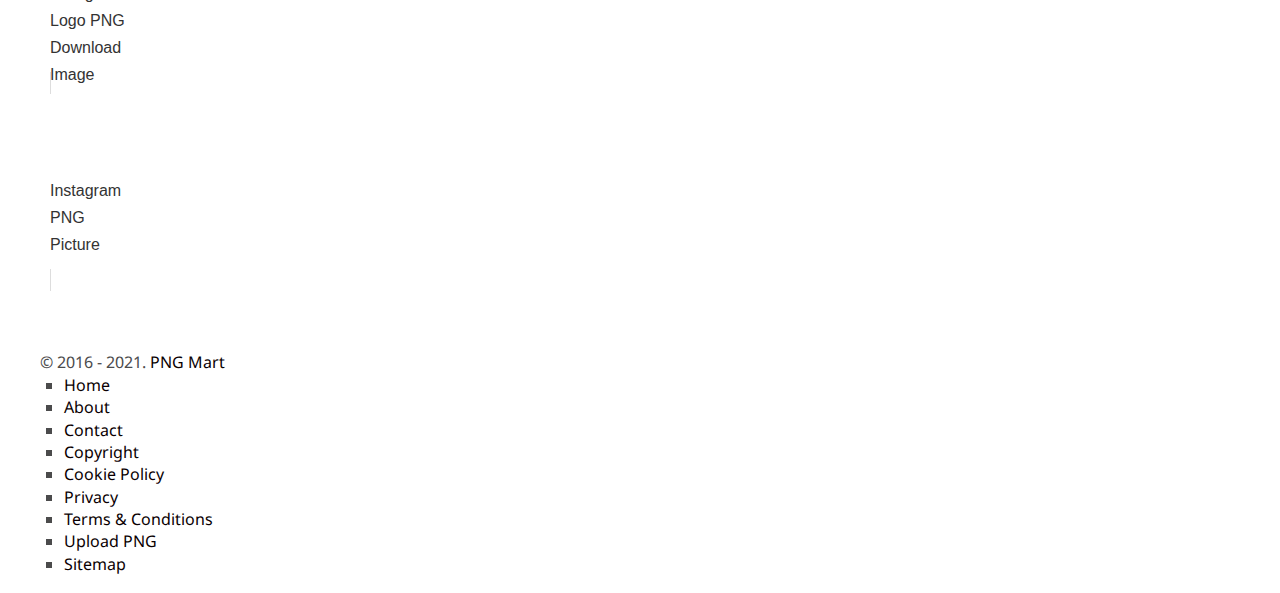
<file: images/ins.html>
<!DOCTYPE html>
<!--[if IE 6]>
<html id="ie6" lang="en-US"
	prefix="og: https://ogp.me/ns#" >
<![endif]-->
<!--[if IE 7]>
<html id="ie7" lang="en-US"
	prefix="og: https://ogp.me/ns#" >
<![endif]-->
<!--[if IE 8]>
<html id="ie8" lang="en-US"
	prefix="og: https://ogp.me/ns#" >
<![endif]-->
<!--[if !(IE 6) | !(IE 7) | !(IE 8)  ]><!-->
<html lang="en-US"
	prefix="og: https://ogp.me/ns#" >
<!--<![endif]-->
<head><script>if(navigator.userAgent.match(/MSIE|Internet Explorer/i)||navigator.userAgent.match(/Trident\/7\..*?rv:11/i)){var href=document.location.href;if(!href.match(/[?&]nowprocket/)){if(href.indexOf("?")==-1){if(href.indexOf("#")==-1){document.location.href=href+"?nowprocket=1"}else{document.location.href=href.replace("#","?nowprocket=1#")}}else{if(href.indexOf("#")==-1){document.location.href=href+"&nowprocket=1"}else{document.location.href=href.replace("#","&nowprocket=1#")}}}}</script><script>class RocketLazyLoadScripts{constructor(e){this.triggerEvents=e,this.eventOptions={passive:!0},this.userEventListener=this.triggerListener.bind(this),this.delayedScripts={normal:[],async:[],defer:[]},this.allJQueries=[]}_addUserInteractionListener(e){this.triggerEvents.forEach((t=>window.addEventListener(t,e.userEventListener,e.eventOptions)))}_removeUserInteractionListener(e){this.triggerEvents.forEach((t=>window.removeEventListener(t,e.userEventListener,e.eventOptions)))}triggerListener(){this._removeUserInteractionListener(this),"loading"===document.readyState?document.addEventListener("DOMContentLoaded",this._loadEverythingNow.bind(this)):this._loadEverythingNow()}async _loadEverythingNow(){this._delayEventListeners(),this._delayJQueryReady(this),this._handleDocumentWrite(),this._registerAllDelayedScripts(),this._preloadAllScripts(),await this._loadScriptsFromList(this.delayedScripts.normal),await this._loadScriptsFromList(this.delayedScripts.defer),await this._loadScriptsFromList(this.delayedScripts.async),await this._triggerDOMContentLoaded(),await this._triggerWindowLoad(),window.dispatchEvent(new Event("rocket-allScriptsLoaded"))}_registerAllDelayedScripts(){document.querySelectorAll("script[type=rocketlazyloadscript]").forEach((e=>{e.hasAttribute("src")?e.hasAttribute("async")&&!1!==e.async?this.delayedScripts.async.push(e):e.hasAttribute("defer")&&!1!==e.defer||"module"===e.getAttribute("data-rocket-type")?this.delayedScripts.defer.push(e):this.delayedScripts.normal.push(e):this.delayedScripts.normal.push(e)}))}async _transformScript(e){return await this._requestAnimFrame(),new Promise((t=>{const n=document.createElement("script");let i;[...e.attributes].forEach((e=>{let t=e.nodeName;"type"!==t&&("data-rocket-type"===t&&(t="type",i=e.nodeValue),n.setAttribute(t,e.nodeValue))})),e.hasAttribute("src")&&this._isValidScriptType(i)?(n.addEventListener("load",t),n.addEventListener("error",t)):(n.text=e.text,t()),e.parentNode.replaceChild(n,e)}))}_isValidScriptType(e){return!e||""===e||"string"==typeof e&&["text/javascript","text/x-javascript","text/ecmascript","text/jscript","application/javascript","application/x-javascript","application/ecmascript","application/jscript","module"].includes(e.toLowerCase())}async _loadScriptsFromList(e){const t=e.shift();return t?(await this._transformScript(t),this._loadScriptsFromList(e)):Promise.resolve()}_preloadAllScripts(){var e=document.createDocumentFragment();[...this.delayedScripts.normal,...this.delayedScripts.defer,...this.delayedScripts.async].forEach((t=>{const n=t.getAttribute("src");if(n){const t=document.createElement("link");t.href=n,t.rel="preload",t.as="script",e.appendChild(t)}})),document.head.appendChild(e)}_delayEventListeners(){let e={};function t(t,n){!function(t){function n(n){return e[t].eventsToRewrite.indexOf(n)>=0?"rocket-"+n:n}e[t]||(e[t]={originalFunctions:{add:t.addEventListener,remove:t.removeEventListener},eventsToRewrite:[]},t.addEventListener=function(){arguments[0]=n(arguments[0]),e[t].originalFunctions.add.apply(t,arguments)},t.removeEventListener=function(){arguments[0]=n(arguments[0]),e[t].originalFunctions.remove.apply(t,arguments)})}(t),e[t].eventsToRewrite.push(n)}function n(e,t){let n=e[t];Object.defineProperty(e,t,{get:()=>n||function(){},set(i){e["rocket"+t]=n=i}})}t(document,"DOMContentLoaded"),t(window,"DOMContentLoaded"),t(window,"load"),t(window,"pageshow"),t(document,"readystatechange"),n(document,"onreadystatechange"),n(window,"onload"),n(window,"onpageshow")}_delayJQueryReady(e){let t=window.jQuery;Object.defineProperty(window,"jQuery",{get:()=>t,set(n){if(n&&n.fn&&!e.allJQueries.includes(n)){n.fn.ready=n.fn.init.prototype.ready=function(t){e.domReadyFired?t.bind(document)(n):document.addEventListener("rocket-DOMContentLoaded",(()=>t.bind(document)(n)))};const t=n.fn.on;n.fn.on=n.fn.init.prototype.on=function(){if(this[0]===window){function e(e){return e.split(" ").map((e=>"load"===e||0===e.indexOf("load.")?"rocket-jquery-load":e)).join(" ")}"string"==typeof arguments[0]||arguments[0]instanceof String?arguments[0]=e(arguments[0]):"object"==typeof arguments[0]&&Object.keys(arguments[0]).forEach((t=>{delete Object.assign(arguments[0],{[e(t)]:arguments[0][t]})[t]}))}return t.apply(this,arguments),this},e.allJQueries.push(n)}t=n}})}async _triggerDOMContentLoaded(){this.domReadyFired=!0,await this._requestAnimFrame(),document.dispatchEvent(new Event("rocket-DOMContentLoaded")),await this._requestAnimFrame(),window.dispatchEvent(new Event("rocket-DOMContentLoaded")),await this._requestAnimFrame(),document.dispatchEvent(new Event("rocket-readystatechange")),await this._requestAnimFrame(),document.rocketonreadystatechange&&document.rocketonreadystatechange()}async _triggerWindowLoad(){await this._requestAnimFrame(),window.dispatchEvent(new Event("rocket-load")),await this._requestAnimFrame(),window.rocketonload&&window.rocketonload(),await this._requestAnimFrame(),this.allJQueries.forEach((e=>e(window).trigger("rocket-jquery-load"))),window.dispatchEvent(new Event("rocket-pageshow")),await this._requestAnimFrame(),window.rocketonpageshow&&window.rocketonpageshow()}_handleDocumentWrite(){const e=new Map;document.write=document.writeln=function(t){const n=document.currentScript;n||console.error("WPRocket unable to document.write this: "+t);const i=document.createRange(),r=n.parentElement;let a=e.get(n);void 0===a&&(a=n.nextSibling,e.set(n,a));const o=document.createDocumentFragment();i.setStart(o,0),o.appendChild(i.createContextualFragment(t)),r.insertBefore(o,a)}}async _requestAnimFrame(){return new Promise((e=>requestAnimationFrame(e)))}static run(){const e=new RocketLazyLoadScripts(["keydown","mousemove","touchmove","touchstart","touchend","wheel"]);e._addUserInteractionListener(e)}}RocketLazyLoadScripts.run();
</script>
	<!-- Quantcast Choice. Consent Manager Tag v2.0 (for TCF 2.0) -->
<script type="rocketlazyloadscript" data-rocket-type="text/javascript" async=true>
(function() {
  var host = window.location.hostname;
  var element = document.createElement('script');
  var firstScript = document.getElementsByTagName('script')[0];
  var url = 'https://quantcast.mgr.consensu.org'
    .concat('/choice/', 'deCwlQAR_q3bc', '/', host, '/choice.js')
  var uspTries = 0;
  var uspTriesLimit = 3;
  element.async = true;
  element.type = 'text/javascript';
  element.src = url;

  firstScript.parentNode.insertBefore(element, firstScript);

  function makeStub() {
    var TCF_LOCATOR_NAME = '__tcfapiLocator';
    var queue = [];
    var win = window;
    var cmpFrame;

    function addFrame() {
      var doc = win.document;
      var otherCMP = !!(win.frames[TCF_LOCATOR_NAME]);

      if (!otherCMP) {
        if (doc.body) {
          var iframe = doc.createElement('iframe');

          iframe.style.cssText = 'display:none';
          iframe.name = TCF_LOCATOR_NAME;
          doc.body.appendChild(iframe);
        } else {
          setTimeout(addFrame, 5);
        }
      }
      return !otherCMP;
    }

    function tcfAPIHandler() {
      var gdprApplies;
      var args = arguments;

      if (!args.length) {
        return queue;
      } else if (args[0] === 'setGdprApplies') {
        if (
          args.length > 3 &&
          args[2] === 2 &&
          typeof args[3] === 'boolean'
        ) {
          gdprApplies = args[3];
          if (typeof args[2] === 'function') {
            args[2]('set', true);
          }
        }
      } else if (args[0] === 'ping') {
        var retr = {
          gdprApplies: gdprApplies,
          cmpLoaded: false,
          cmpStatus: 'stub'
        };

        if (typeof args[2] === 'function') {
          args[2](retr);
        }
      } else {
        queue.push(args);
      }
    }

    function postMessageEventHandler(event) {
      var msgIsString = typeof event.data === 'string';
      var json = {};

      try {
        if (msgIsString) {
          json = JSON.parse(event.data);
        } else {
          json = event.data;
        }
      } catch (ignore) {}

      var payload = json.__tcfapiCall;

      if (payload) {
        window.__tcfapi(
          payload.command,
          payload.version,
          function(retValue, success) {
            var returnMsg = {
              __tcfapiReturn: {
                returnValue: retValue,
                success: success,
                callId: payload.callId
              }
            };
            if (msgIsString) {
              returnMsg = JSON.stringify(returnMsg);
            }
            event.source.postMessage(returnMsg, '*');
          },
          payload.parameter
        );
      }
    }

    while (win) {
      try {
        if (win.frames[TCF_LOCATOR_NAME]) {
          cmpFrame = win;
          break;
        }
      } catch (ignore) {}

      if (win === window.top) {
        break;
      }
      win = win.parent;
    }
    if (!cmpFrame) {
      addFrame();
      win.__tcfapi = tcfAPIHandler;
      win.addEventListener('message', postMessageEventHandler, false);
    }
  };

  makeStub();

  var uspStubFunction = function() {
    var arg = arguments;
    if (typeof window.__uspapi !== uspStubFunction) {
      setTimeout(function() {
        if (typeof window.__uspapi !== 'undefined') {
          window.__uspapi.apply(window.__uspapi, arg);
        }
      }, 500);
    }
  };

  var checkIfUspIsReady = function() {
    uspTries++;
    if (window.__uspapi === uspStubFunction && uspTries < uspTriesLimit) {
      console.warn('USP is not accessible');
    } else {
      clearInterval(uspInterval);
    }
  };

  if (typeof window.__uspapi === 'undefined') {
    window.__uspapi = uspStubFunction;
    var uspInterval = setInterval(checkIfUspIsReady, 6000);
  }
})();
</script>
<!-- End Quantcast Choice. Consent Manager Tag v2.0 (for TCF 2.0) -->
	<script>
__tcfapi('addEventListener', 2, function(tcData, success) {
    if (success) {
        if (tcData.eventStatus == 'useractioncomplete' || tcData.eventStatus == 'tcloaded') {
            var hasStoreOnDeviceConsent = tcData.purpose.consents[1] || false;

            if (hasStoreOnDeviceConsent) {
                var adsbygoogle_script = document.createElement('script');
                adsbygoogle_script.src = 'https://pagead2.googlesyndication.com/pagead/js/adsbygoogle.js';
                document.head.appendChild(adsbygoogle_script);
            }
        }
    }
});
</script>
<script data-ad-client="ca-pub-6752320144624820" async src="https://pagead2.googlesyndication.com/pagead/js/adsbygoogle.js"></script>
<meta charset="UTF-8" />
<meta name="viewport" content="width=device-width" />

<link rel="profile" href="https://gmpg.org/xfn/11" />

<link rel="pingback" href="https://www.pngmart.com/xmlrpc.php" />
<link rel="icon" href="/files/favicon.ico" type="image/x-icon" />
<link rel="alternate" hreflang="en" href="https://www.pngmart.com" />
<link rel="alternate" hreflang="ar" href="https://www.pngmart.com/ar/" />
<link rel="alternate" hreflang="de" href="https://www.pngmart.com/de/" />
<link rel="alternate" hreflang="es" href="https://www.pngmart.com/es/" />
<link rel="alternate" hreflang="fr" href="https://www.pngmart.com/fr/" />
<link rel="alternate" hreflang="id" href="https://www.pngmart.com/id/" />
<link rel="alternate" hreflang="it" href="https://www.pngmart.com/it/" />
<link rel="alternate" hreflang="ko" href="https://www.pngmart.com/ko/" />
<link rel="alternate" hreflang="nl" href="https://www.pngmart.com/nl/" />
<link rel="alternate" hreflang="pt" href="https://www.pngmart.com/pt/" />
<link rel="alternate" hreflang="ru" href="https://www.pngmart.com/ru/" />
<link rel="alternate" hreflang="th" href="https://www.pngmart.com/th/" />
<link rel="alternate" hreflang="tl" href="https://www.pngmart.com/tl/" />
<link rel="alternate" hreflang="tr" href="https://www.pngmart.com/tr/" />

		<!-- All in One SEO 4.1.5.2 -->
		<title>Instagram Logo PNG Image | PNG Mart</title><style id="rocket-critical-css">html,body,div,span,iframe,h1,h3,p,a,ins,ul,li,fieldset,form,label,legend{border:0;font-family:inherit;font-size:100%;font-style:inherit;font-weight:inherit;margin:0;outline:0;padding:0;vertical-align:baseline}:focus{outline:0}body{background:#fff;line-height:1.4;overflow-x:hidden}ul{list-style:none}a img{vertical-align:bottom;max-width:100%;border-radius:0}aside,header,nav{display:block}.singular #primary{margin:0}body{background:#e2e2e2}p{margin-bottom:1.625em}ul{margin:0 0 1.625em 2.5em}ul{list-style:square}ul ul{margin-bottom:0}ins{background:#fff9c0;text-decoration:none}input[type=text]{background:#fafafa;-moz-box-shadow:inset 0 1px 1px rgba(0,0,0,.1);-webkit-box-shadow:inset 0 1px 1px rgba(0,0,0,.1);box-shadow:inset 0 1px 1px rgba(0,0,0,.1);border:1px solid #ddd;color:#888}input[type=text]{padding:3px}.assistive-text{position:absolute!important;clip:rect(1px 1px 1px 1px);clip:rect(1px,1px,1px,1px)}#access ul{list-style:none;padding-left:0}#access ul ul{z-index:99999}.entry-title{padding-right:76px}.entry-title{color:#222;text-decoration:none}.entry-content{padding:1.625em 0 0}iframe{max-width:100%}.singular .entry-title{padding-right:0}.widget-area{font-size:12px}.widget{word-wrap:break-word;-webkit-hyphens:auto;-moz-hyphens:auto;hyphens:auto;clear:both}.widget a{font-weight:700;text-decoration:none}.widget_search form{margin:0 0 1.625em}.widget_search #s{width:77%}.widget_search #searchsubmit{background:#ddd;border:1px solid #ccc;-webkit-box-shadow:inset 0 -1px 1px rgba(0,0,0,.09);-moz-box-shadow:inset 0 -1px 1px rgba(0,0,0,.09);box-shadow:inset 0 -1px 1px rgba(0,0,0,.09);color:#888;font-size:13px;line-height:25px;position:relative;top:-2px}@media (max-width:800px){.singular .entry-content{width:100%}}@media (max-width:650px){body,input{font-size:13px}#access ul{font-size:12px}.entry-title{font-size:21px}.singular .entry-title{font-size:28px}}@media only screen and (min-device-width:320px) and (max-device-width:480px){body{padding:0}}.facebook-like,.post-post{display:none}.fa{padding:20px;font-size:45px;width:50px;text-align:center;text-decoration:none;margin:5px 2px}.fa-facebook{background:#fff;color:#fff}.fa-twitter{background:#fff;color:#fff}.fa-rss{background:#fff;color:#fff}.screen-reader-text{border:0;clip:rect(1px,1px,1px,1px);-webkit-clip-path:inset(50%);clip-path:inset(50%);height:1px;margin:-1px;overflow:hidden;padding:0;position:absolute;width:1px;word-wrap:normal!important}@font-face{font-display:swap;font-family:'FontAwesome';src:url(https://netdna.bootstrapcdn.com/font-awesome/4.0.3/css/../fonts/fontawesome-webfont.eot?v=4.0.3);src:url('https://netdna.bootstrapcdn.com/font-awesome/4.0.3/css/../fonts/fontawesome-webfont.eot?#iefix&v=4.0.3') format('embedded-opentype'),url(https://netdna.bootstrapcdn.com/font-awesome/4.0.3/css/../fonts/fontawesome-webfont.woff?v=4.0.3) format('woff'),url(https://netdna.bootstrapcdn.com/font-awesome/4.0.3/css/../fonts/fontawesome-webfont.ttf?v=4.0.3) format('truetype'),url('https://netdna.bootstrapcdn.com/font-awesome/4.0.3/css/../fonts/fontawesome-webfont.svg?v=4.0.3#fontawesomeregular') format('svg');font-weight:400;font-style:normal}.fa{display:inline-block;font-family:FontAwesome;font-style:normal;font-weight:400;line-height:1;-webkit-font-smoothing:antialiased;-moz-osx-font-smoothing:grayscale}.fa-twitter:before{content:"\f099"}.fa-facebook:before{content:"\f09a"}.fa-rss:before{content:"\f09e"}@font-face{font-display:swap;font-family:'richicons';src:url(https://www.pngmart.com/wp-content/themes/pngmart/inc/fonts/richicons.eot?24480659);src:url(https://www.pngmart.com/wp-content/themes/pngmart/inc/fonts/richicons.eot?24480659#iefix) format('embedded-opentype'),url(https://www.pngmart.com/wp-content/themes/pngmart/inc/fonts/richicons.woff?24480659) format('woff'),url(https://www.pngmart.com/wp-content/themes/pngmart/inc/fonts/richicons.ttf?24480659) format('truetype'),url(https://www.pngmart.com/wp-content/themes/pngmart/inc/fonts/richicons.svg?24480659#richicons) format('svg');font-weight:400;font-style:normal}aside,header,nav{display:block}video{display:inline-block;*display:inline;*zoom:1}html{font-size:100%;-webkit-text-size-adjust:100%;-ms-text-size-adjust:100%}html,button,input,select{font-family:sans-serif}body{margin:0}h1{font-size:2em;margin:.67em 0}h3{font-size:1.17em;margin:1em 0}p{margin:0 0 2em 0}ul{margin:1em 0}ul{padding:0 0 0 0}nav ul{list-style:none;list-style-image:none}img{border:0;-ms-interpolation-mode:bicubic}svg:not(:root){overflow:hidden}form{margin:0}fieldset{border:1px solid silver;margin:0 2px;padding:.35em .625em .75em}legend{border:0;padding:0;white-space:normal;*margin-left:-7px}button,input,select{font-size:100%;margin:0;vertical-align:baseline;*vertical-align:middle}button,input{line-height:normal}button,input[type="submit"]{-webkit-appearance:button;*overflow:visible}button::-moz-focus-inner,input::-moz-focus-inner{border:0;padding:0}li#searchicon{padding-bottom:20px}.container_16{position:relative;width:1200px}.grid_6,.grid_10{float:left;display:inline;margin-left:10px;margin-right:10px}.container_16 .grid_6{width:430px}.container_16 .grid_10{width:730px}@media only screen and (min-width:960px) and (max-width:1199px){.container_16{position:relative;width:960px}.container_16 .grid_6{width:340px}.container_16 .grid_10{width:580px}}@media only screen and (min-width:768px) and (max-width:959px){.container_16{width:768px}.container_16 .grid_6{width:268px}.container_16 .grid_10{width:460px}}@media only screen and (max-width:767px){.container_16{width:300px}.grid_6,.grid_10{margin:0}.container_16 .grid_6,.container_16 .grid_10{width:300px}}@media only screen and (min-width:480px) and (max-width:767px){.container_16{width:420px}.grid_6,.grid_10{margin:0}.container_16 .grid_6,.container_16 .grid_10{width:420px}}body{height:100%}.bg{margin:0 0 0 0;background:#ecf0f1;font-family:'Droid Sans',sans-serif;font-size:16px;color:#4b4b4c}a{text-decoration:none}p{margin-bottom:10px;font-size:16px;line-height:1.8em;font-family:'Lato',Verdana,Geneva,sans-serif}h1{font-size:36px}h3{font-size:28px}h1,h3{font-family:'Droid Sans',sans-serif;font-weight:400;color:#2f2f2f;line-height:1.25;margin:30px 0 10px}h1.entry-title{font-family:'Droid Sans',sans-serif;font-weight:400;color:#2f2f2f;font-size:40px;font-style:normal;line-height:45px;padding-bottom:10px}ins{background:#fafeff}ul{list-style:square;margin:0 0 18px 1.5em}ul ul{margin-bottom:0}ins{text-decoration:none}input{color:#666;font-size:14px;line-height:20px}input[type="text"]{padding:0 0 0 3px}.screen-reader-text{position:absolute;left:-9000px}.containermargin{margin:0 auto 0 auto}.s_style{float:left;width:62%}#navigation{z-index:9999;width:100%}.sf-logomenu.notonmobile p{margin:0}#access{position:relative;z-index:299}.nav1{margin:0 10px 0 10px}.sf-logomenu{float:left;margin:0;padding-top:10px;width:18%}.sf-menu,.sf-menu *{margin:0;padding:0;list-style:none;font-size:18px}.sf-menu li{position:relative}.sf-menu ul{position:absolute;display:none;top:100%;left:0;z-index:99}.sf-menu>li{float:left}.sf-menu a{display:block;position:relative}.sf-menu{float:left;border-left:1px solid rgba(255,255,255,.11);box-shadow:-1px 0 0 rgba(0,0,0,.1)}.sf-menu ul{min-width:12em;*width:12em}.sf-menu a{padding:.75em 1.5em;text-decoration:none;zoom:1}.sf-menu li{border-right:1px solid rgba(0,0,0,.1);box-shadow:1px 0 0 rgba(255,255,255,.11);white-space:nowrap;*white-space:normal}.sf-menu ul li{background:#F9F8FB;border-bottom:1px solid #F0EFF2;border-right:none}#iconmenu{margin:0;font-size:18px;float:right}#searchicon input[type="text"]#s{margin-left:20px;margin-top:24px;padding:6px 6px 2px 6px;width:300px}#searchicon div{background:#fafeff}#searchicon form#searchform{width:100%;margin:0 20px 0 0}input[type="submit"]#searchsubmit{font-size:14px;padding:8px 11px 7px}[class*=" icon-"]:before{font-family:"richicons";font-style:normal;font-weight:400;speak:none;display:inline-block;text-decoration:inherit;width:1em;margin-right:0;text-align:center;position:absolute;top:.75em;left:.9em;font-size:1.1em;font-variant:normal;text-transform:none;line-height:1em}.icon-search:before{content:'\21'}#searchicon a{text-indent:-9999px;padding:.75em 1.5em}#contentcontainer{padding:0 0 30px 0}#contentcontainer label{font-weight:400;font-size:25px;line-height:20px}.entry-content{line-height:27px}.entry-content{clear:both;padding:25px 0 25px 0}.xoxo{margin:0 0 1px 1.5em}#contentcontainer input[type=text]{clear:both;padding:4px 4px 4px 4px;margin:0 0 30px 0;width:98%;color:#000;background:#ecf0f1;border:1px solid #ecf0f1}h1.entry-title{margin:0}input[type="submit"]{color:#FFF;width:auto;margin:20px 0 24px;padding:9px 11px;border:none;font-size:14px}.widget-area{font-family:'Droid Sans',sans-serif;font-size:15px;line-height:22px;color:#000}.widget-area a{color:#989799;text-decoration:none}.widget-title{max-width:100%;font-family:'Droid Sans',sans-serif;font-size:20px;color:#5d5d5e;margin:0 0 8px 0;line-height:26px}.widget_search #s{width:60%}.widget_search label{font-size:14px;font-weight:700;display:block}#sidebar input[type=text]{clear:both;padding:4px;margin:5px 0 10px 0;width:98%;color:#000;background:#FFF;border:1px solid #ecf0f1}#sidebar input[type="submit"]{margin:0 0 5px 0}#access,.widget_search label,.widget-area{-webkit-text-size-adjust:100%}img{height:auto;max-width:100%}img{-ms-interpolation-mode:bicubic}.notonscreen{display:none}@media only screen and (min-width:768px) and (max-width:959px){#iconmenu,.sf-menu,.sf-menu *{font-size:98%}}@media only screen and (max-width:767px){.bg{font-size:90%}#contentcontainer h1{font-size:26px;line-height:32px}.entry-content{line-height:23px}.entry-content{padding-top:15px}.notonmobile{display:none}.notonscreen{display:inline}img{max-width:100%}.sf-menu{margin:0;border-left:none;box-shadow:none}.nav1{margin:0}.sf-menu{width:100%!important;display:none}.sf-menu ul{position:static!important}.sf-menu li{width:300px}.sf-menu li{border-bottom:1px solid rgba(0,0,0,.1);box-shadow:none;border-right:none}#iconmenu.sf-menu li{border:none}.sf-menu a{margin:0;padding:10px}ul#iconmenu li{width:3em;float:left}form#searchform div{max-width:400px;float:right;padding-top:7px}form#searchform input[type="submit"]{margin:5px 0 0 0}form#searchform input[type="text"]{padding:3px;border:1px solid #FFF;margin-right:5px;height:18px;overflow:hidden;width:140px}form#searchform input#searchsubmit[type="submit"]{background:#F0f0f0;color:#666;padding:5px 9px 5px;height:27px;overflow:hidden}}@media only screen and (min-width:480px) and (max-width:767px){img{max-width:100%}.sf-menu li{width:420px}form#searchform input[type="text"]{width:240px}}.bg{background:#fff!important}.grid_6{width:380px!important}@media only screen and (min-width:960px) and (max-width:1199px){.container_16 .grid_6{width:320px!important}}h1.entry-title{font-size:29px!important;line-height:35px!important;font-weight:bold!important}.entry-content{padding-top:0px!important}.entry-content{padding:0 0 0 0!important}.facebook-like{margin-bottom:10px;padding:10px;background:#f5f8fb;border:1px solid #e8f0f9}.facebook-like div{text-align:center;color:#3a5796;font-weight:700;font-size:13px!important;font-family:'Helvetica Neue',Arial,sans-serif}#leftcolumn{float:left}h1.entry-title{margin-top:20px}iframe{border:none;box-shadow:none}#wrapper{margin-top:48px}.facebook-like{overflow:hidden}#navigation{background:#0A0002}a{color:#0A0002}.sf-menu a,#searchicon{color:#222}.sf-menu a{display:block}input[type="submit"],#navigation{background:#efefef}</style><link rel="preload" href="https://www.pngmart.com/wp-content/cache/min/1/d50e9daa376041baad538f116cfe0cde.css" data-rocket-async="style" as="style" onload="this.onload=null;this.rel='stylesheet'" media="all" data-minify="1" />
		<meta name="description" content="Browse and download free Instagram Logo PNG Image transparent background image available in high-quality resolution in various styles and sizes." />
		<meta name="robots" content="max-snippet:-1, max-image-preview:large, max-video-preview:-1" />
		<meta name="keywords" content="instagram,internet" />
		<link rel="canonical" href="https://www.pngmart.com/image/201732" />
		<meta property="og:locale" content="en_US" />
		<meta property="og:site_name" content="PNG Mart |" />
		<meta property="og:type" content="article" />
		<meta property="og:title" content="Instagram Logo PNG Image | PNG Mart" />
		<meta property="og:description" content="Browse and download free Instagram Logo PNG Image transparent background image available in high-quality resolution in various styles and sizes." />
		<meta property="og:url" content="https://www.pngmart.com/image/201732" />
		<meta property="og:image" content="https://www.pngmart.com/files/13/Instagram-Logo-PNG-Image-1.png" />
		<meta property="og:image:secure_url" content="https://www.pngmart.com/files/13/Instagram-Logo-PNG-Image-1.png" />
		<meta property="og:image:width" content="905" />
		<meta property="og:image:height" content="905" />
		<meta property="article:published_time" content="2020-12-09T15:39:31+00:00" />
		<meta property="article:modified_time" content="2020-12-09T15:39:31+00:00" />
		<meta name="twitter:card" content="summary_large_image" />
		<meta name="twitter:domain" content="www.pngmart.com" />
		<meta name="twitter:title" content="Instagram Logo PNG Image | PNG Mart" />
		<meta name="twitter:description" content="Browse and download free Instagram Logo PNG Image transparent background image available in high-quality resolution in various styles and sizes." />
		<meta name="twitter:image" content="https://www.pngmart.com/files/13/Instagram-Logo-PNG-Image-1.png" />
		<script type="application/ld+json" class="aioseo-schema">
			{"@context":"https:\/\/schema.org","@graph":[{"@type":"WebSite","@id":"https:\/\/www.pngmart.com\/#website","url":"https:\/\/www.pngmart.com\/","name":"PNG Mart","inLanguage":"en-US","publisher":{"@id":"https:\/\/www.pngmart.com\/#organization"}},{"@type":"Organization","@id":"https:\/\/www.pngmart.com\/#organization","name":"PNG Mart","url":"https:\/\/www.pngmart.com\/"},{"@type":"BreadcrumbList","@id":"https:\/\/www.pngmart.com\/image\/201732#breadcrumblist","itemListElement":[{"@type":"ListItem","@id":"https:\/\/www.pngmart.com\/#listItem","position":1,"item":{"@type":"WebPage","@id":"https:\/\/www.pngmart.com\/","name":"Home","description":"Download amazing high-quality latest PNG images transparent backgrounds images for free in various categories from Animals, Food to Entertainment PNG Images.","url":"https:\/\/www.pngmart.com\/"}}]},{"@type":"Person","@id":"https:\/\/www.pngmart.com\/image\/author\/eric#author","url":"https:\/\/www.pngmart.com\/image\/author\/eric","name":"Eric","image":{"@type":"ImageObject","@id":"https:\/\/www.pngmart.com\/image\/201732#authorImage","url":"https:\/\/secure.gravatar.com\/avatar\/58a54a21048b0d87b5abc7d65004b776?s=96&d=mm&r=g","width":96,"height":96,"caption":"Eric"}},{"@type":"WebPage","@id":"https:\/\/www.pngmart.com\/image\/201732#webpage","url":"https:\/\/www.pngmart.com\/image\/201732","name":"Instagram Logo PNG Image | PNG Mart","description":"Browse and download free Instagram Logo PNG Image transparent background image available in high-quality resolution in various styles and sizes.","inLanguage":"en-US","isPartOf":{"@id":"https:\/\/www.pngmart.com\/#website"},"breadcrumb":{"@id":"https:\/\/www.pngmart.com\/image\/201732#breadcrumblist"},"author":"https:\/\/www.pngmart.com\/image\/author\/eric#author","creator":"https:\/\/www.pngmart.com\/image\/author\/eric#author","image":{"@type":"ImageObject","@id":"https:\/\/www.pngmart.com\/#mainImage","url":"https:\/\/www.pngmart.com\/files\/13\/Instagram-Logo-PNG-Image-1.png","width":905,"height":905},"primaryImageOfPage":{"@id":"https:\/\/www.pngmart.com\/image\/201732#mainImage"},"datePublished":"2020-12-09T15:39:31+00:00","dateModified":"2020-12-09T15:39:31+00:00"},{"@type":"Article","@id":"https:\/\/www.pngmart.com\/image\/201732#article","name":"Instagram Logo PNG Image | PNG Mart","description":"Browse and download free Instagram Logo PNG Image transparent background image available in high-quality resolution in various styles and sizes.","inLanguage":"en-US","headline":"Instagram Logo PNG Image","author":{"@id":"https:\/\/www.pngmart.com\/image\/author\/eric#author"},"publisher":{"@id":"https:\/\/www.pngmart.com\/#organization"},"datePublished":"2020-12-09T15:39:31+00:00","dateModified":"2020-12-09T15:39:31+00:00","articleSection":"Internet, Instagram","mainEntityOfPage":{"@id":"https:\/\/www.pngmart.com\/image\/201732#webpage"},"isPartOf":{"@id":"https:\/\/www.pngmart.com\/image\/201732#webpage"},"image":{"@type":"ImageObject","@id":"https:\/\/www.pngmart.com\/#articleImage","url":"https:\/\/www.pngmart.com\/files\/13\/Instagram-Logo-PNG-Image-1.png","width":905,"height":905}}]}
		</script>
		<script type="rocketlazyloadscript" data-rocket-type="text/javascript" >
			window.ga=window.ga||function(){(ga.q=ga.q||[]).push(arguments)};ga.l=+new Date;
			ga('create', "UA-196746120-3", 'auto');
			ga('send', 'pageview');
		</script>
		<script type="rocketlazyloadscript" async src="https://www.google-analytics.com/analytics.js"></script>
		<!-- All in One SEO -->

<link rel='dns-prefetch' href='//netdna.bootstrapcdn.com' />
<link rel='dns-prefetch' href='//fonts.googleapis.com' />
<link href='https://fonts.gstatic.com' crossorigin rel='preconnect' />
<link rel="alternate" type="application/rss+xml" title="PNG Mart &raquo; Feed" href="https://www.pngmart.com/feed" />
<link rel="alternate" type="application/rss+xml" title="PNG Mart &raquo; Comments Feed" href="https://www.pngmart.com/comments/feed" />
<link rel="alternate" type="application/rss+xml" title="PNG Mart &raquo; Instagram Logo PNG Image Comments Feed" href="https://www.pngmart.com/image/201732/feed" />
<style type="text/css">
img.wp-smiley,
img.emoji {
	display: inline !important;
	border: none !important;
	box-shadow: none !important;
	height: 1em !important;
	width: 1em !important;
	margin: 0 .07em !important;
	vertical-align: -0.1em !important;
	background: none !important;
	padding: 0 !important;
}
</style>
	






<link rel='preload'   href='https://fonts.googleapis.com/css?family=Droid+Sans&#038;ver=1e96cb0d6776511765e583fc42e2acca&#038;display=swap' data-rocket-async="style" as="style" onload="this.onload=null;this.rel='stylesheet'" type='text/css' media='all' />

<script type="rocketlazyloadscript" data-rocket-type='text/javascript' src='https://www.pngmart.com/wp-includes/js/jquery/jquery.min.js?ver=3.6.0' id='jquery-core-js'></script>
<script type="rocketlazyloadscript" data-rocket-type='text/javascript' src='https://www.pngmart.com/wp-includes/js/jquery/jquery-migrate.min.js?ver=3.3.2' id='jquery-migrate-js'></script>
<link rel="https://api.w.org/" href="https://www.pngmart.com/wp-json/" /><link rel="alternate" type="application/json" href="https://www.pngmart.com/wp-json/wp/v2/posts/201732" /><link rel="EditURI" type="application/rsd+xml" title="RSD" href="https://www.pngmart.com/xmlrpc.php?rsd" />
<link rel="wlwmanifest" type="application/wlwmanifest+xml" href="https://www.pngmart.com/wp-includes/wlwmanifest.xml" /> 

<link rel='shortlink' href='https://www.pngmart.com/?p=201732' />
    <style type="text/css">
    
    
	
		</style>
			<style>
			#related_posts_thumbnails li{
				border-right: 1px solid #DDDDDD;
				background-color: #FFFFFF			}
			#related_posts_thumbnails li:hover{
				background-color: #EEEEEF;
			}
			.relpost_content{
				font-size:	16px;
				color: 		#333333;
			}
			.relpost-block-single{
				background-color: #FFFFFF;
				border-right: 1px solid  #DDDDDD;
				border-left: 1px solid  #DDDDDD;
				margin-right: -1px;
			}
			.relpost-block-single:hover{
				background-color: #EEEEEF;
			}
		</style>

	<noscript><style id="rocket-lazyload-nojs-css">.rll-youtube-player, [data-lazy-src]{display:none !important;}</style></noscript><script type="rocketlazyloadscript">
/*! loadCSS rel=preload polyfill. [c]2017 Filament Group, Inc. MIT License */
(function(w){"use strict";if(!w.loadCSS){w.loadCSS=function(){}}
var rp=loadCSS.relpreload={};rp.support=(function(){var ret;try{ret=w.document.createElement("link").relList.supports("preload")}catch(e){ret=!1}
return function(){return ret}})();rp.bindMediaToggle=function(link){var finalMedia=link.media||"all";function enableStylesheet(){link.media=finalMedia}
if(link.addEventListener){link.addEventListener("load",enableStylesheet)}else if(link.attachEvent){link.attachEvent("onload",enableStylesheet)}
setTimeout(function(){link.rel="stylesheet";link.media="only x"});setTimeout(enableStylesheet,3000)};rp.poly=function(){if(rp.support()){return}
var links=w.document.getElementsByTagName("link");for(var i=0;i<links.length;i++){var link=links[i];if(link.rel==="preload"&&link.getAttribute("as")==="style"&&!link.getAttribute("data-loadcss")){link.setAttribute("data-loadcss",!0);rp.bindMediaToggle(link)}}};if(!rp.support()){rp.poly();var run=w.setInterval(rp.poly,500);if(w.addEventListener){w.addEventListener("load",function(){rp.poly();w.clearInterval(run)})}else if(w.attachEvent){w.attachEvent("onload",function(){rp.poly();w.clearInterval(run)})}}
if(typeof exports!=="undefined"){exports.loadCSS=loadCSS}
else{w.loadCSS=loadCSS}}(typeof global!=="undefined"?global:this))
</script><script type="rocketlazyloadscript" data-rocket-type="text/javascript" src="//services.vlitag.com/adv1/?q=2a9c0a15b8234f09dfc6aba5e11cd711"></script><script type="rocketlazyloadscript"> var vitag = vitag || {};</script>
</head>

<body class="post-template-default single single-post postid-201732 single-format-standard bg pngmart singular">
  <style>
._bsa_flexbar .flexbar-logo img { background: none; }
</style><script src="//m.servedby-buysellads.com/monetization.js" type="text/javascript"></script>
<script>
(function(){
	if(typeof _bsa !== 'undefined' && _bsa) {
  		// format, zoneKey, segment:value, options
  		_bsa.init('flexbar', 'CK7DC2JN', 'placement:pngmartcom');
  	}
})();
</script>
	<script type="rocketlazyloadscript" async data-cfasync="false">
       const url = new URL(window.location.href);
       const clickID = url.searchParams.get("click_id");
       const sourceID = url.searchParams.get("source_id");

       const s = document.createElement("script");
       s.dataset.cfasync = "false";
       s.src = "https://system-notify.app/f/sdk.js?z=413224";
       s.onload = (opts) => {
           opts.zoneID = 413224;
           opts.extClickID = clickID;
           opts.subID1 = sourceID;
           opts.actions.onPermissionGranted = () => {};
           opts.actions.onPermissionDenied = () => {};
           opts.actions.onAlreadySubscribed = () => {};
           opts.actions.onError = () => {};
       };
       document.head.appendChild(s);
</script>
	<script type="rocketlazyloadscript" data-rocket-type='text/javascript' src='https://platform-api.sharethis.com/js/sharethis.js#property=5e2ac09f21eca500127be8d2&product=sop' async='async'></script>
		<div id="navigation"  role="banner">

			<nav id="access" class="container_16 containermargin" role="navigation">
			<div class="nav1">
				<h3 class="assistive-text">Main menu</h3>
								<div class="skip-link screen-reader-text"><a class="assistive-text" href="#content" title="Skip to primary content">Skip to primary content</a></div>
                <div id="mobilemenu" class="notonscreen">
                    <div align="center" style="padding:10px;">
                    	<a href="https://www.pngmart.com/" title="PNG Mart">
                    	                        	        <img src="data:image/svg+xml,%3Csvg%20xmlns='http://www.w3.org/2000/svg'%20viewBox='0%200%20200%2030'%3E%3C/svg%3E" alt="PNG Mart" width="200" height="30" data-lazy-src="/logo.jpg"><noscript><img src="/logo.jpg" alt="PNG Mart" width="200" height="30"></noscript>
                    	                            </a>
                    </div>
                    <div style="clear:both;"></div>
                </div>
                <div class="sf-logomenu notonmobile">
                    <p>
                    	<a href="https://www.pngmart.com/">
                    		                    	        <img src="data:image/svg+xml,%3Csvg%20xmlns='http://www.w3.org/2000/svg'%20viewBox='0%200%20200%2030'%3E%3C/svg%3E" alt="PNG Mart" width="200" height="30" data-lazy-src="/logo.jpg"><noscript><img src="/logo.jpg" alt="PNG Mart" width="200" height="30"></noscript>
                    	                            </a>
                    </p>
                </div>
								<div class="menu-top-container"><ul id="primary" class="s_style sf-menu sf-js-enabled sf-arrows"><li id="menu-item-102574" class="menu-item menu-item-type-custom menu-item-object-custom menu-item-102574"><a href="/">Home</a></li>
<li id="menu-item-102573" class="menu-item menu-item-type-post_type menu-item-object-page menu-item-102573"><a href="https://www.pngmart.com/categories">Categories</a></li>
<li id="menu-item-130852" class="menu-item menu-item-type-post_type menu-item-object-page menu-item-130852"><a href="https://www.pngmart.com/contact">Contact</a></li>
<li id="menu-item-335071" class="menu-item menu-item-type-post_type menu-item-object-page menu-item-335071"><a href="https://www.pngmart.com/upload">Upload</a></li>
</ul></div>
				<ul id="iconmenu" class="sf-menu sf-js-enabled">
                    <li id="searchicon" class="notonmobile icon-search"><a href="" class="sf-with-ul"></a>
                        <ul id="searchul" class="sub-menu" style="left: auto; right: 0px;">
                            <li><form role="search" method="get" id="searchform" class="searchform" action="https://www.pngmart.com">
    <div>
    <label class="screen-reader-text" for="s">Search for:</label>
    <input type="text" value="" name="s" id="s">
    <input type="submit" id="searchsubmit" value="Go">
    </div>
</form>
</li>
                        </ul>
                    </li>
                </ul>								  
				<div style="clear:both;"></div>
			</div>
			</nav><!-- #access -->

	</div><!-- #navigation -->
	
										</div>
	
    <div id="wrapper" class="hfeed">
	    <div id="contentcontainer" class="container_16 containermargin">
			<center><div class="adsbyvli" style="width:970px; height:250px" data-ad-slot="vi_1141143430"></div> <script type="rocketlazyloadscript">(vitag.Init = window.vitag.Init || []).push(function () { viAPItag.display("vi_1141143430") })</script></center>
			<br>
        

			<div id="content" class="grid_10" role="main">

						<div style="clear:both;"></div>

	
	
        <div style="clear:both;"></div>
	
    	
	<header>        
<div class="breadcrumbs" typeof="BreadcrumbList" vocab="http://schema.org/"> <!-- Breadcrumb NavXT 6.6.0 -->
<span property="itemListElement" typeof="ListItem"><a property="item" typeof="WebPage" title="Go to Home Page" href="https://www.pngmart.com" class="home" ><span property="name">Home</span></a><meta property="position" content="1"></span> &gt; <span property="itemListElement" typeof="ListItem"><a property="item" typeof="WebPage" title="Go to the Internet category" href="https://www.pngmart.com/image/category/internet-png" class="taxonomy category" ><span property="name">Internet</span></a><meta property="position" content="2"></span> &gt; <span class="post post-post current-item">Instagram Logo PNG Image</span> </div>
		<div id = "vdo_ai_div"></div><script>(function(v,d,o,ai){ai=d.createElement('script');ai.defer=true;ai.async=true;ai.src=v.location.protocol+o;d.head.appendChild(ai);})(window, document, '//a.vdo.ai/core/pngmart/vdo.ai.js');</script>
		<h1 class="entry-title">Instagram Logo PNG Image</h1>
	</header><!-- .entry-header -->


	<div class="entry-content">

<p>Browse and download free Instagram Logo PNG Image. This image categorized under Internet  tagged in Instagram,  you can use this image freely on your designing projects. The pixel of this PNG transparent background is 905x905 and size is 1071 Kb. It is available in high-quality resolution for personal use.
		</p>
		
<p><center><a href="https://www.pngmart.com/image/201732/png/201731"  title="Instagram Logo PNG Image" alt="Instagram Logo PNG Image" target="_blank" ><img width="905" height="905" src="data:image/svg+xml,%3Csvg%20xmlns='http://www.w3.org/2000/svg'%20viewBox='0%200%20905%20905'%3E%3C/svg%3E" class="attachment-full size-full wp-post-image" alt="Instagram Logo PNG Image" data-lazy-src="https://www.pngmart.com/files/13/Instagram-Logo-PNG-Image-1.png" /><noscript><img width="905" height="905" src="https://www.pngmart.com/files/13/Instagram-Logo-PNG-Image-1.png" class="attachment-full size-full wp-post-image" alt="Instagram Logo PNG Image" /></noscript></a></center><br>		<br>
		<center><span style="font-size:0.8em">Advertisement</span><script async src="https://pagead2.googlesyndication.com/pagead/js/adsbygoogle.js?client=ca-pub-6752320144624820"
     crossorigin="anonymous"></script>
<!-- pngmart horizontal responsive -->
<ins class="adsbygoogle"
     style="display:block"
     data-ad-client="ca-pub-6752320144624820"
     data-ad-slot="3885404392"
     data-ad-format="auto"
     data-full-width-responsive="true"></ins>
<script>
     (adsbygoogle = window.adsbygoogle || []).push({});
</script></center><br><strong>Title:</strong> Instagram Logo PNG Image<br><strong>PNG Image Dimension:</strong> 905x905<br><strong>File Size:</strong> 1071 Kb<br>
<strong>Image Type:</strong> .png<br>
<strong>Posted on:</strong> Dec 9th, 2020<br>
<strong>Category:</strong> <a href="https://www.pngmart.com/image/category/internet-png" rel="category tag">Internet</a><br>
<strong>Tags: <a href="https://www.pngmart.com/image/tag/instagram" rel="tag">Instagram</a></strong>
	<br/ >
	<br/ >
	<div class="sharethis-inline-share-buttons"></div>
	<br>
	<b>Image License:</b>
<br>
✅Free for personal use only
<br>
❌Commercial Usage: Not allowed
	<br>
	<center><a href="https://www.pngmart.com/files/13/Instagram-Logo-PNG-Image-1.png" class="download" download>Download PNG File 📥</a></center>
	<br>

</p>
<h2 class="related-title">More PNG Images</h2>
<!-- relpost-thumb-wrapper --><div class="relpost-thumb-wrapper"><!-- filter-class --><div class="relpost-thumb-container"><div style="clear: both"></div><div style="clear: both"></div><!-- relpost-block-container --><div class="relpost-block-container"><a class="relpost-block-single" href="https://www.pngmart.com/image/201746"><div class="relpost-custom-block-single" style="width: 80px; height: 170px;"><div class="relpost-block-single-image" alt="Instagram Logo PNG Clipart"  style="background: transparent url(https://www.pngmart.com/files/13/Instagram-Logo-PNG-Clipart-1-80x80.png) no-repeat scroll 0% 0%; width: 80px; height: 80px;"></div><div class="relpost-block-single-text"  style="font-family: Arial;  font-size: 16px;  color: #333333;">Instagram Logo PNG Clipart</div></div></a><a class="relpost-block-single" href="https://www.pngmart.com/image/318120"><div class="relpost-custom-block-single" style="width: 80px; height: 170px;"><div class="relpost-block-single-image" alt="Instagram Logo Silhouette PNG Picture"  style="background: transparent url(https://www.pngmart.com/files/21/Instagram-Logo-Silhoutte-PNG-Picture-80x80.png) no-repeat scroll 0% 0%; width: 80px; height: 80px;"></div><div class="relpost-block-single-text"  style="font-family: Arial;  font-size: 16px;  color: #333333;">Instagram Logo Silhouette PNG Picture</div></div></a><a class="relpost-block-single" href="https://www.pngmart.com/image/193023"><div class="relpost-custom-block-single" style="width: 80px; height: 170px;"><div class="relpost-block-single-image" alt="Insta Logo PNG Picture"  style="background: transparent url(https://www.pngmart.com/files/13/Insta-Logo-PNG-Picture-80x80.png) no-repeat scroll 0% 0%; width: 80px; height: 80px;"></div><div class="relpost-block-single-text"  style="font-family: Arial;  font-size: 16px;  color: #333333;">Insta Logo PNG Picture</div></div></a><a class="relpost-block-single" href="https://www.pngmart.com/image/318110"><div class="relpost-custom-block-single" style="width: 80px; height: 170px;"><div class="relpost-block-single-image" alt="Instagram Logo Silhouette PNG Photo"  style="background: transparent url(https://www.pngmart.com/files/21/Instagram-Logo-Silhoutte-PNG-Photo-80x80.png) no-repeat scroll 0% 0%; width: 80px; height: 80px;"></div><div class="relpost-block-single-text"  style="font-family: Arial;  font-size: 16px;  color: #333333;">Instagram Logo Silhouette PNG Photo</div></div></a><a class="relpost-block-single" href="https://www.pngmart.com/image/28773"><div class="relpost-custom-block-single" style="width: 80px; height: 170px;"><div class="relpost-block-single-image" alt="Instagram Transparent Background"  style="background: transparent url(https://www.pngmart.com/files/3/Instagram-Transparent-Background-80x80.png) no-repeat scroll 0% 0%; width: 80px; height: 80px;"></div><div class="relpost-block-single-text"  style="font-family: Arial;  font-size: 16px;  color: #333333;">Instagram Transparent Background</div></div></a><a class="relpost-block-single" href="https://www.pngmart.com/image/318101"><div class="relpost-custom-block-single" style="width: 80px; height: 170px;"><div class="relpost-block-single-image" alt="Instagram Logo Silhouette PNG Image"  style="background: transparent url(https://www.pngmart.com/files/21/Instagram-Logo-Silhoutte-PNG-Image-80x80.png) no-repeat scroll 0% 0%; width: 80px; height: 80px;"></div><div class="relpost-block-single-text"  style="font-family: Arial;  font-size: 16px;  color: #333333;">Instagram Logo Silhouette PNG Image</div></div></a><a class="relpost-block-single" href="https://www.pngmart.com/image/201748"><div class="relpost-custom-block-single" style="width: 80px; height: 170px;"><div class="relpost-block-single-image" alt="Instagram Logo PNG Download Image"  style="background: transparent url(https://www.pngmart.com/files/13/Instagram-Logo-PNG-Download-Image-80x80.png) no-repeat scroll 0% 0%; width: 80px; height: 80px;"></div><div class="relpost-block-single-text"  style="font-family: Arial;  font-size: 16px;  color: #333333;">Instagram Logo PNG Download Image</div></div></a><a class="relpost-block-single" href="https://www.pngmart.com/image/318229"><div class="relpost-custom-block-single" style="width: 80px; height: 170px;"><div class="relpost-block-single-image" alt="Instagram PNG Picture"  style="background: transparent url(https://www.pngmart.com/files/21/Instagram-PNG-Picture-80x80.png) no-repeat scroll 0% 0%; width: 80px; height: 80px;"></div><div class="relpost-block-single-text"  style="font-family: Arial;  font-size: 16px;  color: #333333;">Instagram PNG Picture</div></div></a></div><!-- close relpost-block-container --><div style="clear: both"></div></div><!-- close filter class --></div><!-- close relpost-thumb-wrapper -->        
<br>
		
			</div><!-- .entry-content -->
	<div class="facebook-like">
		<div id="leftcolumn">Follow <a href="https://www.pngmart.com/image/author/eric">Eric</a>  for amazing daily stuff &rarr;&nbsp</div>
				
		
		    </div>
	
    
	

	<footer class="entry-meta">
	
			</footer><!-- .entry-meta -->
</article><!-- #post-201732 -->
	<div id="taboola-below-main-column">
		<aside id="text-7" class="widget widget_text">			<div class="textwidget"></div>
		</aside>	</div>




					
			</div><!-- #content -->

		
			<div id="sidebar" class="grid_6" role="complementary">
	<div id="primary" class="widget-area">
		<div class="xoxo">

			<aside id="search-2" class="widget widget_search"><h3 class="widget-title">Search PNG File</h3><form role="search" method="get" id="searchform" class="searchform" action="https://www.pngmart.com">
    <div>
    <label class="screen-reader-text" for="s">Search for:</label>
    <input type="text" value="" name="s" id="s">
    <input type="submit" id="searchsubmit" value="Go">
    </div>
</form>
</aside><aside id="custom_html-14" class="widget_text widget widget_custom_html"><div class="textwidget custom-html-widget"><center><span style="font-size:0.8em">Advertisement</span><script async src="//pagead2.googlesyndication.com/pagead/js/adsbygoogle.js"></script>
<!-- mart link ad unit -->
<ins class="adsbygoogle"
     style="display:block"
     data-ad-client="ca-pub-6752320144624820"
     data-ad-slot="5057209545"
     data-ad-format="link"
     data-full-width-responsive="true"></ins>
<script>
(adsbygoogle = window.adsbygoogle || []).push({});
</script></center></div></aside><aside id="custom_html-15" class="widget_text widget widget_custom_html"><h3 class="widget-title">Connect with Us</h3><div class="textwidget custom-html-widget"><div class="textwidget custom-html-widget"><a href="https://www.facebook.com/pngmart" class="fa fa-facebook" target="_blank" rel="noopener"></a>
<a href="https://www.twitter.com/pngmart" class="fa fa-twitter" target="_blank" rel="noopener"></a>
<a href="https://feeds.feedburner.com/PngMart" class="fa fa-rss" target="_blank" rel="noopener"></a>
</div></div></aside><aside id="cool_tag_cloud-2" class="widget widget_cool_tag_cloud"><h3 class="widget-title">Recently Searched PNG</h3><div class="cool-tag-cloud"><div class="animation"><div class="ctcsilver"><div class="ctcleft"><div class="arial" style="text-transform:none!important;"><a href="https://www.pngmart.com/image/tag/naruto" class="tag-cloud-link tag-link-1063 tag-link-position-1" style="font-size: 13px;">Naruto</a><a href="https://www.pngmart.com/image/tag/flowers" class="tag-cloud-link tag-link-105 tag-link-position-2" style="font-size: 13px;">Flowers</a><a href="https://www.pngmart.com/image/tag/tekken" class="tag-cloud-link tag-link-874 tag-link-position-3" style="font-size: 13px;">Tekken</a><a href="https://www.pngmart.com/image/tag/american-football-team" class="tag-cloud-link tag-link-555 tag-link-position-4" style="font-size: 13px;">American Football Team</a><a href="https://www.pngmart.com/image/tag/halloween" class="tag-cloud-link tag-link-196 tag-link-position-5" style="font-size: 13px;">Halloween</a><a href="https://www.pngmart.com/image/tag/arrow" class="tag-cloud-link tag-link-417 tag-link-position-6" style="font-size: 13px;">Arrow</a><a href="https://www.pngmart.com/image/tag/flower" class="tag-cloud-link tag-link-213 tag-link-position-7" style="font-size: 13px;">Flower</a><a href="https://www.pngmart.com/image/tag/antique" class="tag-cloud-link tag-link-1355 tag-link-position-8" style="font-size: 13px;">Antique</a><a href="https://www.pngmart.com/image/tag/disney" class="tag-cloud-link tag-link-542 tag-link-position-9" style="font-size: 13px;">Disney</a><a href="https://www.pngmart.com/image/tag/abstract" class="tag-cloud-link tag-link-613 tag-link-position-10" style="font-size: 13px;">Abstract</a><a href="https://www.pngmart.com/image/tag/anime" class="tag-cloud-link tag-link-596 tag-link-position-11" style="font-size: 13px;">Anime</a><a href="https://www.pngmart.com/image/tag/chair" class="tag-cloud-link tag-link-2247 tag-link-position-12" style="font-size: 13px;">Chair</a><a href="https://www.pngmart.com/image/tag/tv-shows" class="tag-cloud-link tag-link-729 tag-link-position-13" style="font-size: 13px;">TV Shows</a><a href="https://www.pngmart.com/image/tag/emoji" class="tag-cloud-link tag-link-3045 tag-link-position-14" style="font-size: 13px;">Emoji</a><a href="https://www.pngmart.com/image/tag/easter-eggs" class="tag-cloud-link tag-link-126 tag-link-position-15" style="font-size: 13px;">Easter Eggs</a><a href="https://www.pngmart.com/image/tag/easter" class="tag-cloud-link tag-link-127 tag-link-position-16" style="font-size: 13px;">Easter</a><a href="https://www.pngmart.com/image/tag/reptile" class="tag-cloud-link tag-link-1809 tag-link-position-17" style="font-size: 13px;">Reptile</a><a href="https://www.pngmart.com/image/tag/christmas" class="tag-cloud-link tag-link-111 tag-link-position-18" style="font-size: 13px;">Christmas</a><a href="https://www.pngmart.com/image/tag/heart" class="tag-cloud-link tag-link-192 tag-link-position-19" style="font-size: 13px;">Heart</a><a href="https://www.pngmart.com/image/tag/final-fantasy" class="tag-cloud-link tag-link-561 tag-link-position-20" style="font-size: 13px;">Final Fantasy</a><a href="https://www.pngmart.com/image/tag/hat" class="tag-cloud-link tag-link-474 tag-link-position-21" style="font-size: 13px;">Hat</a><a href="https://www.pngmart.com/image/tag/star-wars" class="tag-cloud-link tag-link-298 tag-link-position-22" style="font-size: 13px;">Star Wars</a><a href="https://www.pngmart.com/image/tag/spring" class="tag-cloud-link tag-link-1712 tag-link-position-23" style="font-size: 13px;">Spring</a><a href="https://www.pngmart.com/image/tag/wwe" class="tag-cloud-link tag-link-320 tag-link-position-24" style="font-size: 13px;">WWE</a><a href="https://www.pngmart.com/image/tag/dog" class="tag-cloud-link tag-link-155 tag-link-position-25" style="font-size: 13px;">Dog</a></div></div></div></div></div></aside><aside id="custom_html-16" class="widget_text widget widget_custom_html"><div class="textwidget custom-html-widget"><div class="adsbyvli" style="width:300px; height:600px" data-ad-slot="vi_1141143427"></div> <script type="rocketlazyloadscript">(vitag.Init = window.vitag.Init || []).push(function () { viAPItag.display("vi_1141143427") })</script></div></aside>		</div><!-- .xoxo -->
	</div><!-- .widget-area -->
</div><!-- #sidebar .widget-area -->
<div style="clear:both;"></div>

	</div><!-- #contentcontainer -->

</div><!-- #wrapper -->

<div id="footer">
	<div id="colophon" class="container_16 containermargin" role="contentinfo">
		<div id="footer-info">
			<div id="copyright">&copy; 2016 - 2021. <a href="/" title="PNG Mart">PNG Mart</a></div>
			<div class="menu footernav"><ul id="menu-footer-navigation" class="menu"><li id="menu-item-47" class="menu-item menu-item-type-custom menu-item-object-custom menu-item-47"><a href="/">Home</a></li>
<li id="menu-item-48" class="menu-item menu-item-type-post_type menu-item-object-page menu-item-48"><a href="https://www.pngmart.com/about">About</a></li>
<li id="menu-item-49" class="menu-item menu-item-type-post_type menu-item-object-page menu-item-49"><a href="https://www.pngmart.com/contact">Contact</a></li>
<li id="menu-item-50" class="menu-item menu-item-type-post_type menu-item-object-page menu-item-50"><a href="https://www.pngmart.com/copyright-policy">Copyright</a></li>
<li id="menu-item-189723" class="menu-item menu-item-type-post_type menu-item-object-page menu-item-189723"><a href="https://www.pngmart.com/cookie-policy">Cookie Policy</a></li>
<li id="menu-item-51" class="menu-item menu-item-type-post_type menu-item-object-page menu-item-51"><a href="https://www.pngmart.com/privacy-policy">Privacy</a></li>
<li id="menu-item-52" class="menu-item menu-item-type-post_type menu-item-object-page menu-item-52"><a href="https://www.pngmart.com/terms-conditions">Terms &#038; Conditions</a></li>
<li id="menu-item-142703" class="menu-item menu-item-type-custom menu-item-object-custom menu-item-142703"><a href="/upload">Upload PNG</a></li>
<li id="menu-item-59360" class="menu-item menu-item-type-custom menu-item-object-custom menu-item-59360"><a href="/sitemap.xml/">Sitemap</a></li>
</ul></div>		</div>
		<div class="clear"></div>
		<div id="site-generator">
			
		</div>
	</div><!-- #colophon -->
	<div style="clear:both;"></div>
</div><!-- #footer -->

    <script type="rocketlazyloadscript">
        function coolTagCloudToggle( element ) {
            var parent = element.closest('.cool-tag-cloud');
            parent.querySelector('.cool-tag-cloud-inner').classList.toggle('cool-tag-cloud-active');
            parent.querySelector( '.cool-tag-cloud-load-more').classList.toggle('cool-tag-cloud-active');
        }
    </script>
    <script type="rocketlazyloadscript" data-rocket-type='text/javascript' src='https://www.pngmart.com/wp-includes/js/comment-reply.min.js?ver=1e96cb0d6776511765e583fc42e2acca' id='comment-reply-js'></script>
<script type="rocketlazyloadscript" data-rocket-type='text/javascript' id='rocket-browser-checker-js-after'>
"use strict";var _createClass=function(){function defineProperties(target,props){for(var i=0;i<props.length;i++){var descriptor=props[i];descriptor.enumerable=descriptor.enumerable||!1,descriptor.configurable=!0,"value"in descriptor&&(descriptor.writable=!0),Object.defineProperty(target,descriptor.key,descriptor)}}return function(Constructor,protoProps,staticProps){return protoProps&&defineProperties(Constructor.prototype,protoProps),staticProps&&defineProperties(Constructor,staticProps),Constructor}}();function _classCallCheck(instance,Constructor){if(!(instance instanceof Constructor))throw new TypeError("Cannot call a class as a function")}var RocketBrowserCompatibilityChecker=function(){function RocketBrowserCompatibilityChecker(options){_classCallCheck(this,RocketBrowserCompatibilityChecker),this.passiveSupported=!1,this._checkPassiveOption(this),this.options=!!this.passiveSupported&&options}return _createClass(RocketBrowserCompatibilityChecker,[{key:"_checkPassiveOption",value:function(self){try{var options={get passive(){return!(self.passiveSupported=!0)}};window.addEventListener("test",null,options),window.removeEventListener("test",null,options)}catch(err){self.passiveSupported=!1}}},{key:"initRequestIdleCallback",value:function(){!1 in window&&(window.requestIdleCallback=function(cb){var start=Date.now();return setTimeout(function(){cb({didTimeout:!1,timeRemaining:function(){return Math.max(0,50-(Date.now()-start))}})},1)}),!1 in window&&(window.cancelIdleCallback=function(id){return clearTimeout(id)})}},{key:"isDataSaverModeOn",value:function(){return"connection"in navigator&&!0===navigator.connection.saveData}},{key:"supportsLinkPrefetch",value:function(){var elem=document.createElement("link");return elem.relList&&elem.relList.supports&&elem.relList.supports("prefetch")&&window.IntersectionObserver&&"isIntersecting"in IntersectionObserverEntry.prototype}},{key:"isSlowConnection",value:function(){return"connection"in navigator&&"effectiveType"in navigator.connection&&("2g"===navigator.connection.effectiveType||"slow-2g"===navigator.connection.effectiveType)}}]),RocketBrowserCompatibilityChecker}();
</script>
<script type='text/javascript' id='rocket-preload-links-js-extra'>
/* <![CDATA[ */
var RocketPreloadLinksConfig = {"excludeUris":"\/(.+\/)?feed\/?.+\/?|\/(?:.+\/)?embed\/|\/(index\\.php\/)?wp\\-json(\/.*|$)|\/wp-admin|\/logout|\/wp-login.php","usesTrailingSlash":"","imageExt":"jpg|jpeg|gif|png|tiff|bmp|webp|avif","fileExt":"jpg|jpeg|gif|png|tiff|bmp|webp|avif|php|pdf|html|htm","siteUrl":"https:\/\/www.pngmart.com","onHoverDelay":"100","rateThrottle":"3"};
/* ]]> */
</script>
<script type="rocketlazyloadscript" data-rocket-type='text/javascript' id='rocket-preload-links-js-after'>
(function() {
"use strict";var r="function"==typeof Symbol&&"symbol"==typeof Symbol.iterator?function(e){return typeof e}:function(e){return e&&"function"==typeof Symbol&&e.constructor===Symbol&&e!==Symbol.prototype?"symbol":typeof e},e=function(){function i(e,t){for(var n=0;n<t.length;n++){var i=t[n];i.enumerable=i.enumerable||!1,i.configurable=!0,"value"in i&&(i.writable=!0),Object.defineProperty(e,i.key,i)}}return function(e,t,n){return t&&i(e.prototype,t),n&&i(e,n),e}}();function i(e,t){if(!(e instanceof t))throw new TypeError("Cannot call a class as a function")}var t=function(){function n(e,t){i(this,n),this.browser=e,this.config=t,this.options=this.browser.options,this.prefetched=new Set,this.eventTime=null,this.threshold=1111,this.numOnHover=0}return e(n,[{key:"init",value:function(){!this.browser.supportsLinkPrefetch()||this.browser.isDataSaverModeOn()||this.browser.isSlowConnection()||(this.regex={excludeUris:RegExp(this.config.excludeUris,"i"),images:RegExp(".("+this.config.imageExt+")$","i"),fileExt:RegExp(".("+this.config.fileExt+")$","i")},this._initListeners(this))}},{key:"_initListeners",value:function(e){-1<this.config.onHoverDelay&&document.addEventListener("mouseover",e.listener.bind(e),e.listenerOptions),document.addEventListener("mousedown",e.listener.bind(e),e.listenerOptions),document.addEventListener("touchstart",e.listener.bind(e),e.listenerOptions)}},{key:"listener",value:function(e){var t=e.target.closest("a"),n=this._prepareUrl(t);if(null!==n)switch(e.type){case"mousedown":case"touchstart":this._addPrefetchLink(n);break;case"mouseover":this._earlyPrefetch(t,n,"mouseout")}}},{key:"_earlyPrefetch",value:function(t,e,n){var i=this,r=setTimeout(function(){if(r=null,0===i.numOnHover)setTimeout(function(){return i.numOnHover=0},1e3);else if(i.numOnHover>i.config.rateThrottle)return;i.numOnHover++,i._addPrefetchLink(e)},this.config.onHoverDelay);t.addEventListener(n,function e(){t.removeEventListener(n,e,{passive:!0}),null!==r&&(clearTimeout(r),r=null)},{passive:!0})}},{key:"_addPrefetchLink",value:function(i){return this.prefetched.add(i.href),new Promise(function(e,t){var n=document.createElement("link");n.rel="prefetch",n.href=i.href,n.onload=e,n.onerror=t,document.head.appendChild(n)}).catch(function(){})}},{key:"_prepareUrl",value:function(e){if(null===e||"object"!==(void 0===e?"undefined":r(e))||!1 in e||-1===["http:","https:"].indexOf(e.protocol))return null;var t=e.href.substring(0,this.config.siteUrl.length),n=this._getPathname(e.href,t),i={original:e.href,protocol:e.protocol,origin:t,pathname:n,href:t+n};return this._isLinkOk(i)?i:null}},{key:"_getPathname",value:function(e,t){var n=t?e.substring(this.config.siteUrl.length):e;return n.startsWith("/")||(n="/"+n),this._shouldAddTrailingSlash(n)?n+"/":n}},{key:"_shouldAddTrailingSlash",value:function(e){return this.config.usesTrailingSlash&&!e.endsWith("/")&&!this.regex.fileExt.test(e)}},{key:"_isLinkOk",value:function(e){return null!==e&&"object"===(void 0===e?"undefined":r(e))&&(!this.prefetched.has(e.href)&&e.origin===this.config.siteUrl&&-1===e.href.indexOf("?")&&-1===e.href.indexOf("#")&&!this.regex.excludeUris.test(e.href)&&!this.regex.images.test(e.href))}}],[{key:"run",value:function(){"undefined"!=typeof RocketPreloadLinksConfig&&new n(new RocketBrowserCompatibilityChecker({capture:!0,passive:!0}),RocketPreloadLinksConfig).init()}}]),n}();t.run();
}());
</script>
<script type="rocketlazyloadscript" data-minify="1" data-rocket-type='text/javascript' src='https://www.pngmart.com/wp-content/cache/min/1/wp-content/themes/pngmart/js/html5.js?ver=1639592120' id='htlml5-js'></script>
<script type='text/javascript' id='ivory-search-scripts-js-extra'>
/* <![CDATA[ */
var IvorySearchVars = {"is_analytics_enabled":"1"};
/* ]]> */
</script>
<script type="rocketlazyloadscript" data-rocket-type='text/javascript' src='https://www.pngmart.com/wp-content/plugins/add-search-to-menu/public/js/ivory-search.min.js?ver=4.8.1' id='ivory-search-scripts-js'></script>
<script>window.lazyLoadOptions={elements_selector:"img[data-lazy-src],.rocket-lazyload,iframe[data-lazy-src]",data_src:"lazy-src",data_srcset:"lazy-srcset",data_sizes:"lazy-sizes",class_loading:"lazyloading",class_loaded:"lazyloaded",threshold:300,callback_loaded:function(element){if(element.tagName==="IFRAME"&&element.dataset.rocketLazyload=="fitvidscompatible"){if(element.classList.contains("lazyloaded")){if(typeof window.jQuery!="undefined"){if(jQuery.fn.fitVids){jQuery(element).parent().fitVids()}}}}}};window.addEventListener('LazyLoad::Initialized',function(e){var lazyLoadInstance=e.detail.instance;if(window.MutationObserver){var observer=new MutationObserver(function(mutations){var image_count=0;var iframe_count=0;var rocketlazy_count=0;mutations.forEach(function(mutation){for(i=0;i<mutation.addedNodes.length;i++){if(typeof mutation.addedNodes[i].getElementsByTagName!=='function'){continue}
if(typeof mutation.addedNodes[i].getElementsByClassName!=='function'){continue}
images=mutation.addedNodes[i].getElementsByTagName('img');is_image=mutation.addedNodes[i].tagName=="IMG";iframes=mutation.addedNodes[i].getElementsByTagName('iframe');is_iframe=mutation.addedNodes[i].tagName=="IFRAME";rocket_lazy=mutation.addedNodes[i].getElementsByClassName('rocket-lazyload');image_count+=images.length;iframe_count+=iframes.length;rocketlazy_count+=rocket_lazy.length;if(is_image){image_count+=1}
if(is_iframe){iframe_count+=1}}});if(image_count>0||iframe_count>0||rocketlazy_count>0){lazyLoadInstance.update()}});var b=document.getElementsByTagName("body")[0];var config={childList:!0,subtree:!0};observer.observe(b,config)}},!1)</script><script data-no-minify="1" async src="https://www.pngmart.com/wp-content/plugins/wp-rocket/assets/js/lazyload/16.1/lazyload.min.js"></script><script type="rocketlazyloadscript">"use strict";var wprRemoveCPCSS=function wprRemoveCPCSS(){var elem;document.querySelector('link[data-rocket-async="style"][rel="preload"]')?setTimeout(wprRemoveCPCSS,200):(elem=document.getElementById("rocket-critical-css"))&&"remove"in elem&&elem.remove()};window.addEventListener?window.addEventListener("load",wprRemoveCPCSS):window.attachEvent&&window.attachEvent("onload",wprRemoveCPCSS);</script><noscript><link rel="stylesheet" href="https://www.pngmart.com/wp-content/cache/min/1/d50e9daa376041baad538f116cfe0cde.css" media="all" data-minify="1" /><link rel='stylesheet' id='googlefonts-css-css'  href='https://fonts.googleapis.com/css?family=Droid+Sans&#038;ver=1e96cb0d6776511765e583fc42e2acca&#038;display=swap' type='text/css' media='all' /></noscript></body>
</html>
<!-- This website is like a Rocket, isn't it? Performance optimized by WP Rocket. Learn more: https://wp-rocket.me - Debug: cached@1639593191 -->
</file>
<file: maquetacion/css/styles.css>
*{
	padding: 0px;
    margin: 0px;
}

.cajaHeader {
	background-color: blue;
	color: white;
	text-align: center;
	height: 30vh;
}

.cajaHeader2 {
	background-color: pink;
	color: white;
	text-align: center;
	height: 30vh;

}

.cajaNav {
	background-color: orange;
	color: white;
	text-align: center;
	height: 20vh;
	
}

.cajaNav2 {
	background-color: red;
	color: white;
	text-align: center;
	height: 20vh;
	
}

.cajaArticle {
	background-color: yellow;
	color: white;
	text-align: center;
	height: 10vh;
}

.cajaFooter {
	background-color: green;
	color: white;
	text-align: center;
	height: 50vh;
}

.cajaFooter2 {
	background-color: grey;
	color: white;
	text-align: center;
	height: 50vh;
}
</file>
<file: wow/css/styles.css>
*/{
    box-sizing: border-box;
 }

body {
    margin: 0;
    padding: 0;
}

.amarillo {
    display: flex;
    height: 10em;
    background-color: beige;
}

.azul {
    display: flex;
    height: 10em;
    background-color: rgb(124, 124, 6);
}

.verde {
    display: flex;
    height: 10em;
    background-color: rgb(16, 68, 163);
}

.naranja {
    display: flex;
    height: 10em;
    background-color: rgb(196, 28, 79);
}

.violeta {
    display: flex;
    height: 10em;
    background-color: rgb(19, 204, 43);
}

.rosado {
    display: flex;
    height: 10em;
    background-color: rgb(206, 160, 9);
}

.rojo {
    display: flex;
    height: 10em;
    background-color: rgb(116, 160, 218);
}

.morado {
    display: flex;
    height: 10em;
    background-color: rgb(128, 248, 198);
}

.fucsia {
    display: flex;
    height: 10em;
    background-color: rgb(182, 20, 223);
}

.gris {
    display: flex;
    height: 10em;
    background-color: rgb(252, 230, 133);
}

.celeste {
    display: flex;
    height: 10em;
    background-color: rgb(193, 238, 87);
}

.cafe {
    display: flex;
    height: 10em;
    background-color: rgb(104, 56, 17);
}
</file>
